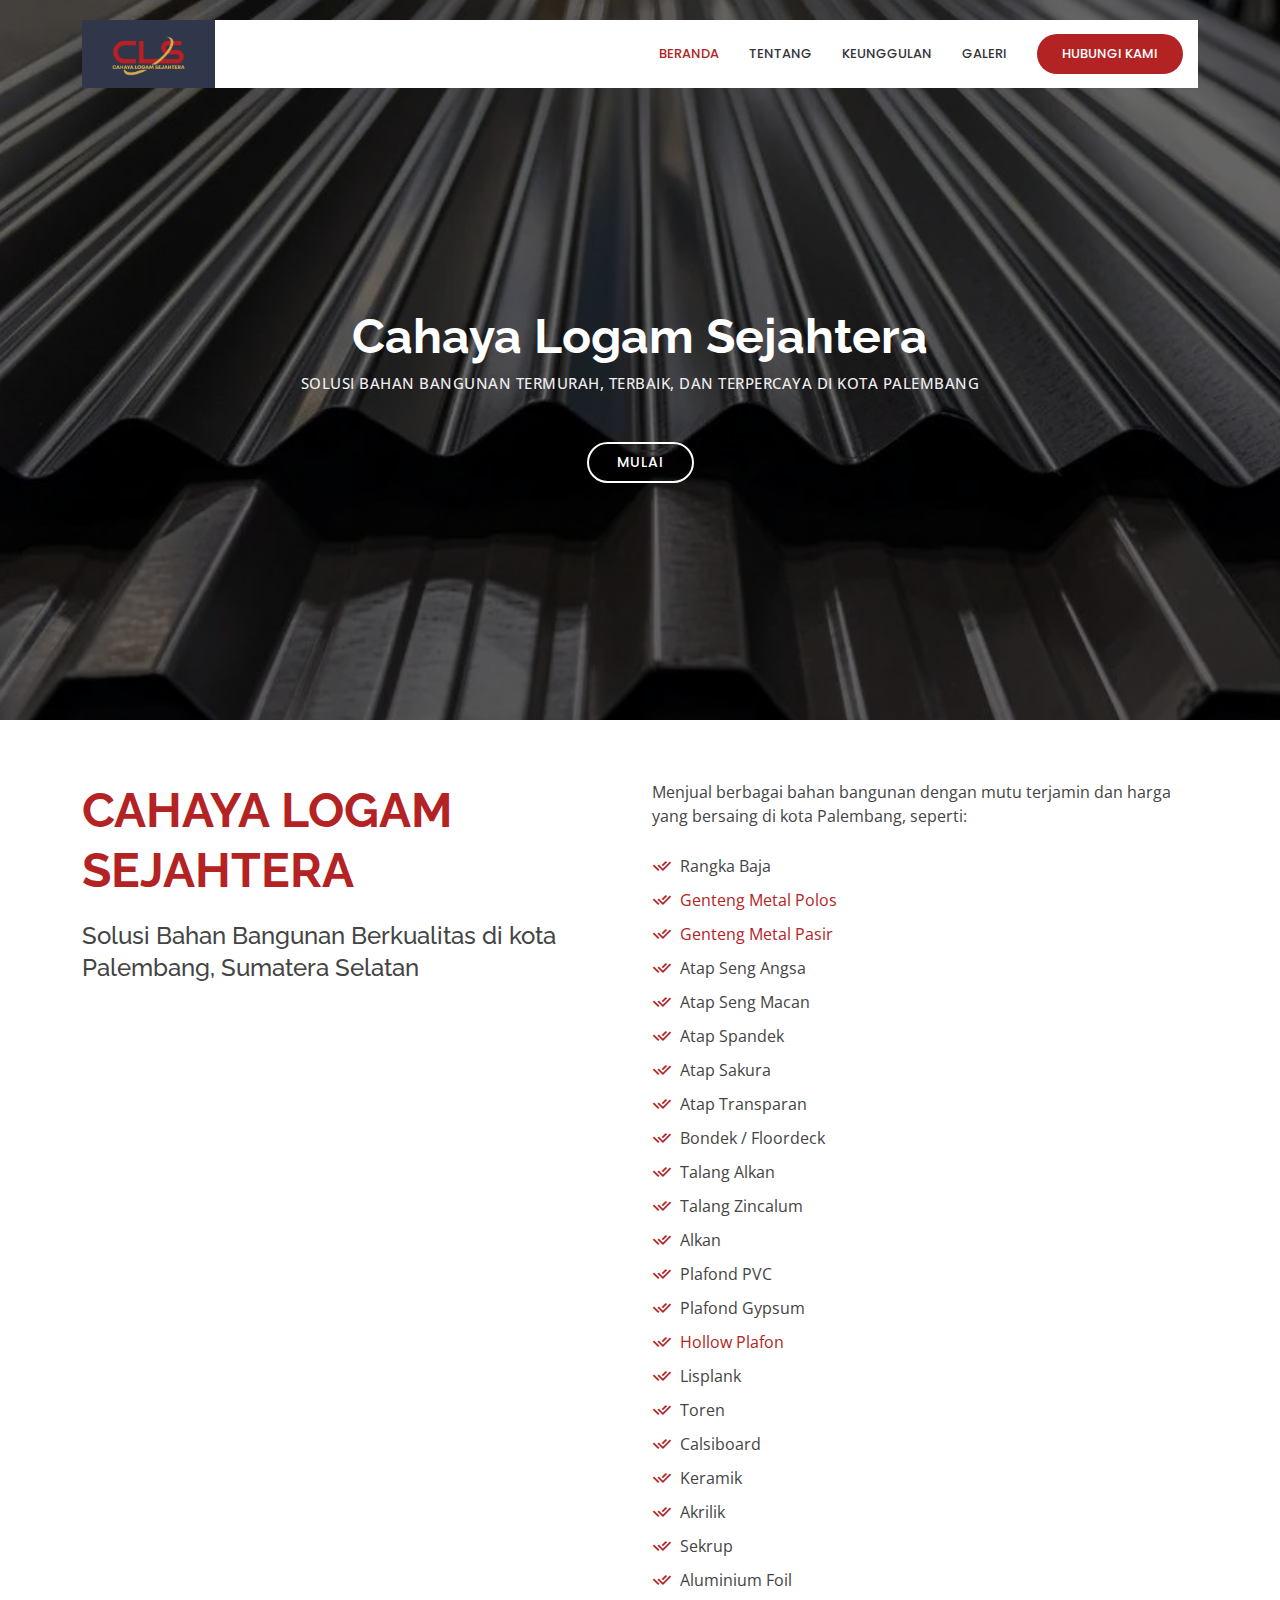
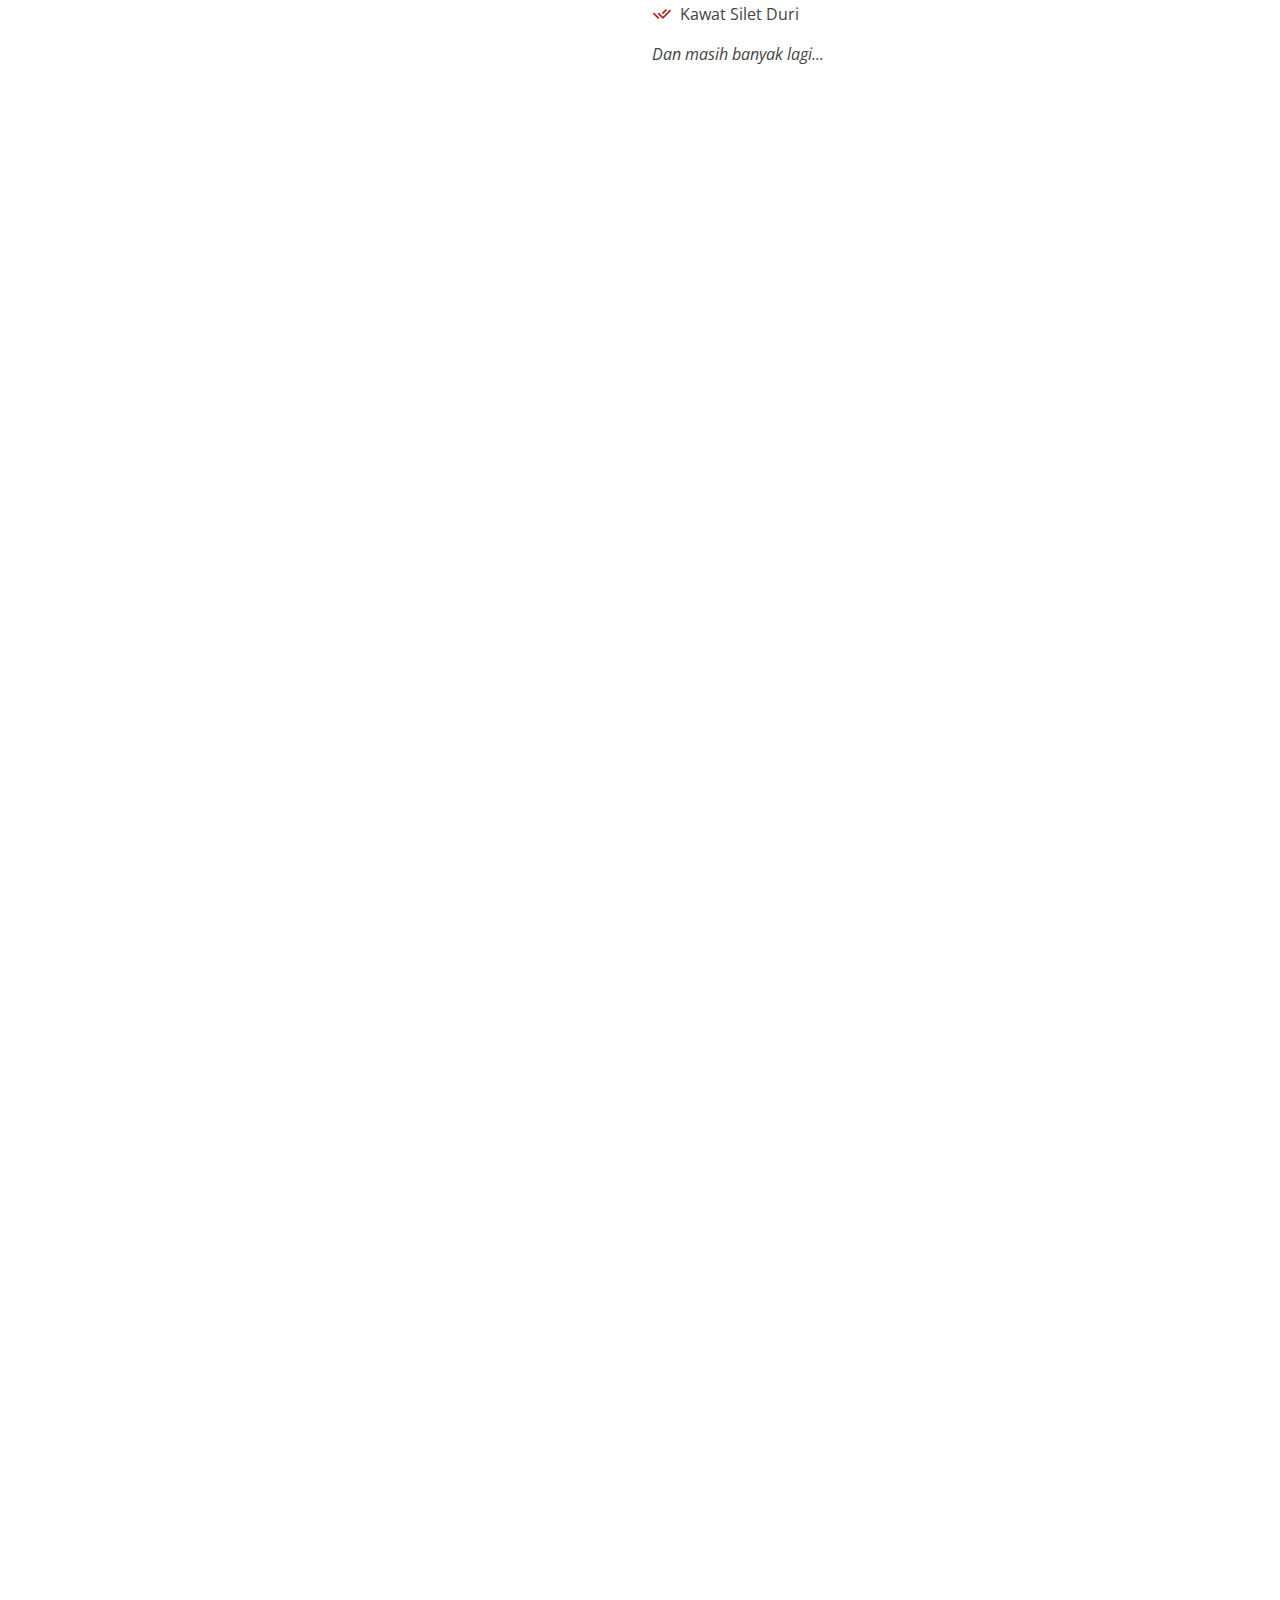
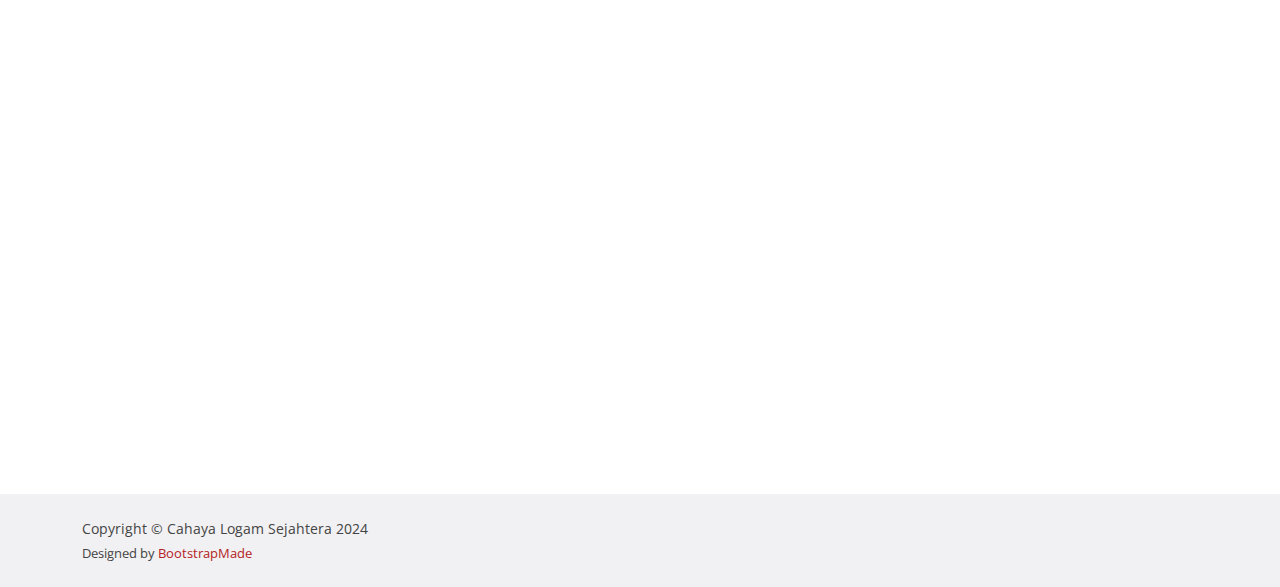
<file: index.html>
<!DOCTYPE html>
<html lang="en">

<head>
  <meta charset="utf-8">
  <meta content="width=device-width, initial-scale=1.0" name="viewport">

  <title>Cahaya Logam Sejahtera - Palembang</title>
  <meta content="Menjual perlengkapan rangka atap seperti atap metal, baja ringan, gypsum, besi, dll dengan kualitas terjamin dan harga yang bersaing" name="description">
  <meta content="rangka atap, atap metal, gypsum, baja ringan" name="keywords">

  <!-- Favicons -->
  <link href="assets/img/favicon.png" rel="icon">
  <link href="assets/img/apple-touch-icon.png" rel="apple-touch-icon">

  <!-- Google Fonts -->
  <link href="https://fonts.googleapis.com/css?family=Open+Sans:300,300i,400,400i,600,600i,700,700i|Raleway:300,300i,400,400i,500,500i,600,600i,700,700i|Poppins:300,300i,400,400i,500,500i,600,600i,700,700i" rel="stylesheet">

  <!-- Vendor CSS Files -->
  <link href="assets/vendor/aos/aos.css" rel="stylesheet">
  <link href="assets/vendor/bootstrap/css/bootstrap.min.css" rel="stylesheet">
  <link href="assets/vendor/bootstrap-icons/bootstrap-icons.css" rel="stylesheet">
  <link href="assets/vendor/boxicons/css/boxicons.min.css" rel="stylesheet">
  <link href="assets/vendor/glightbox/css/glightbox.min.css" rel="stylesheet">
  <link href="assets/vendor/remixicon/remixicon.css" rel="stylesheet">
  <link href="assets/vendor/swiper/swiper-bundle.min.css" rel="stylesheet">

  <!-- Google tag (gtag.js) -->
  <script async src="https://www.googletagmanager.com/gtag/js?id=G-4BJJHS1ST7"></script>
  <script>
    window.dataLayer = window.dataLayer || [];
    function gtag(){dataLayer.push(arguments);}
    gtag('js', new Date());

    gtag('config', 'G-4BJJHS1ST7');
  </script>

  <!-- Template Main CSS File -->
  <link href="assets/css/style.css" rel="stylesheet">
  
  <script type="application/ld+json">
  {
  "@context": "https://schema.org",
  "@type": "Organization",
  "name": "Cahaya Logam Sejahtera",
  "url": "https://cahayalogamsejahtera.biz.id/",
  "logo": "https://www.cahayalogamsejahtera.biz.id/assets/img/logo.png",
  "contactPoint": {
    "@type": "ContactPoint",
    "telephone": "+6281272402036",
    "contactType": "sales",
    "areaServed" : "ID",
    "availableLanguage": "Indonesian"
  },
  "sameAs": [
    "https://www.facebook.com/p/Cahaya-Logam-Sejahtera-100075839304643",
    "cahayalogamsejahtera.vercel.app"
  ]
  }
  </script>

  <!-- =======================================================
  * Template Name: Bethany
  * Updated: Jan 29 2024 with Bootstrap v5.3.2
  * Template URL: https://bootstrapmade.com/bethany-free-onepage-bootstrap-theme/
  * Author: BootstrapMade.com
  * License: https://bootstrapmade.com/license/
  ======================================================== -->
</head>

<body>

  <!-- ======= Header ======= -->
  <header id="header" class="fixed-top d-flex align-items-center">
    <div class="container">
      <div class="header-container d-flex align-items-center justify-content-between">
        <div class="logo">
          <!-- <h1 class="text-light"><a href="index.html"><span>CLS</span></a></h1> -->
          <!-- Uncomment below if you prefer to use an image logo -->
          <a href="index.html"><img src="assets/img/logo.png" alt="" class="img-fluid"></a>
        </div>

        <nav id="navbar" class="navbar">
          <ul>
            <li><a class="nav-link scrollto active" href="#hero">Beranda</a></li>
            <li><a class="nav-link scrollto" href="#about">Tentang</a></li>
			<li><a class="nav-link scrollto" href="#why-us">Keunggulan</a></li>
            <li><a class="nav-link scrollto " href="#portfolio">Galeri</a></li>
            <li><a class="getstarted scrollto" href="#contact">Hubungi Kami</a></li>
          </ul>
          <i class="bi bi-list mobile-nav-toggle"></i>
        </nav><!-- .navbar -->

      </div><!-- End Header Container -->
    </div>
  </header><!-- End Header -->

  <!-- ======= Hero Section ======= -->
  <section id="hero" class="d-flex align-items-center">
    <div class="container text-center position-relative" data-aos="fade-in" data-aos-delay="200">
      <h1>Cahaya Logam Sejahtera</h1>
      <h2>Solusi bahan bangunan termurah, terbaik, dan terpercaya di kota Palembang</h2>
      <a href="#about" class="btn-get-started scrollto">Mulai</a>
    </div>
  </section><!-- End Hero -->

  <main id="main">


    <!-- ======= About Section ======= -->
    <section id="about" class="about">
      <div class="container">

        <div class="row content">
          <div class="col-lg-6" data-aos="fade-right" data-aos-delay="100">
            <h2><font color="#b42324">CAHAYA LOGAM SEJAHTERA</font></h2>
            <h3>Solusi Bahan Bangunan Berkualitas di kota Palembang, Sumatera Selatan</h3>
          </div>
          <div class="col-lg-6 pt-4 pt-lg-0" data-aos="fade-left" data-aos-delay="200">
            <p>
              Menjual berbagai bahan bangunan dengan mutu terjamin dan harga yang bersaing di kota Palembang, seperti:
            </p>
            <ul>
              <li><i class="ri-check-double-line"></i> Rangka Baja</li>
              <li><i class="ri-check-double-line"></i> <a href="genteng-metal-polos.html">Genteng Metal Polos</a></li>
			  <li><i class="ri-check-double-line"></i> <a href="genteng-metal-pasir.html">Genteng Metal Pasir</a></li>
			  <li><i class="ri-check-double-line"></i> Atap Seng Angsa</li>
			  <li><i class="ri-check-double-line"></i> Atap Seng Macan</li>
              <li><i class="ri-check-double-line"></i> Atap Spandek</li>
			  <li><i class="ri-check-double-line"></i> Atap Sakura</li>
			  <li><i class="ri-check-double-line"></i> Atap Transparan</li>
			  <li><i class="ri-check-double-line"></i> Bondek / Floordeck</li>
			  <li><i class="ri-check-double-line"></i> Talang Alkan</li>
			  <li><i class="ri-check-double-line"></i> Talang Zincalum</li>
			  <li><i class="ri-check-double-line"></i> Alkan</li>
			  <li><i class="ri-check-double-line"></i> Plafond PVC</li>
			  <li><i class="ri-check-double-line"></i> Plafond Gypsum</li>
			  <li><i class="ri-check-double-line"></i> <a href="hollow-plafon.html">Hollow Plafon</a></li>
			  <li><i class="ri-check-double-line"></i> Lisplank</li>
			  <li><i class="ri-check-double-line"></i> Toren</li>
			  <li><i class="ri-check-double-line"></i> Calsiboard</li>
			  <li><i class="ri-check-double-line"></i> Keramik</li>
			  <li><i class="ri-check-double-line"></i> Akrilik</li>
			  <li><i class="ri-check-double-line"></i> Sekrup</li>
			  <li><i class="ri-check-double-line"></i> Aluminium Foil</li>
			  <li><i class="ri-check-double-line"></i> Kawat Silet Duri</li>
            </ul>
            <p class="fst-italic">
              Dan masih banyak lagi...
            </p>
          </div>
        </div>

      </div>
    </section><!-- End About Section -->


    <!-- ======= Why Us Section ======= -->
    <section id="why-us" class="why-us">
      <div class="container">

        <div class="row">
          <div class="col-lg-4 d-flex align-items-stretch" data-aos="fade-right">
            <div class="content">
              <h3>Mengapa harus membeli bahan bangunan di Cahaya Logam Sejahtera?</h3>
              <p>
                
              </p>
            </div>
          </div>
          <div class="col-lg-8 d-flex align-items-stretch">
            <div class="icon-boxes d-flex flex-column justify-content-center">
              <div class="row">
                <div class="col-xl-4 d-flex align-items-stretch" data-aos="zoom-in" data-aos-delay="100">
                  <div class="icon-box mt-4 mt-xl-0">
                    <i class="bx bx-shield-quarter"></i>
                    <h4>Mutu terjamin</h4>
                    <p>Barang yang Anda beli sudah pasti sesuai dengan spek yang ditawarkan</p>
                  </div>
                </div>
                <div class="col-xl-4 d-flex align-items-stretch" data-aos="zoom-in" data-aos-delay="200">
                  <div class="icon-box mt-4 mt-xl-0">
                    <i class="bx bx-dollar"></i>
                    <h4>Harga bersaing</h4>
                    <p>Dapatkan harga yang bersaing jika membeli dalam jumlah besar atau rutin</p>
                  </div>
                </div>
                <div class="col-xl-4 d-flex align-items-stretch" data-aos="zoom-in" data-aos-delay="300">
                  <div class="icon-box mt-4 mt-xl-0">
                    <i class="bx bx-trending-down"></i>
                    <h4>Nego sampai pas</h4>
                    <p>Silakan nego yang sopan sampai ketemu harga dan quantity yang pas</p>
                  </div>
                </div>
              </div>
            </div><!-- End .content-->
          </div>
        </div>

      </div>
    </section><!-- End Why Us Section -->


    <!-- ======= Portfolio Section ======= -->
    <section id="portfolio" class="portfolio">
      <div class="container">

        <div class="section-title" data-aos="fade-left">
          <h2>Galeri</h2>
          <p>Berikut adalah galeri foto produk-produk yang kami tawarkan.</p>
        </div>

        <div class="row" data-aos="fade-up" data-aos-delay="100">
          <div class="col-lg-12 d-flex justify-content-center">
          </div>
        </div>

        <div class="row portfolio-container" data-aos="fade-up" data-aos-delay="200">

          <div class="col-lg-4 col-md-6 portfolio-item filter-app">
            <div class="portfolio-wrap">
              <img src="assets/img/portfolio/genteng pasir.jpg" class="img-fluid" alt="">
              <div class="portfolio-info">
                <h4>Genteng Pasir</h4>
              </div>
            </div>
          </div>

          <div class="col-lg-4 col-md-6 portfolio-item filter-app">
            <div class="portfolio-wrap">
              <img src="assets/img/portfolio/taso.jpg" class="img-fluid" alt="">
              <div class="portfolio-info">
                <h4>Kanal C Taso</h4>
              </div>
            </div>
          </div>

          <div class="col-lg-4 col-md-6 portfolio-item filter-app">
            <div class="portfolio-wrap">
              <img src="assets/img/portfolio/hollow plafon.jpg" class="img-fluid" alt="">
              <div class="portfolio-info">
                <h4>Hollow Plafon</h4>
              </div>
            </div>
          </div>
		  
		  <div class="col-lg-4 col-md-6 portfolio-item filter-app">
            <div class="portfolio-wrap">
              <img src="assets/img/portfolio/gypsum yoshino.jpg" class="img-fluid" alt="">
              <div class="portfolio-info">
                <h4>Gypsum Yoshino</h4>
              </div>
            </div>
          </div>
		  
          <div class="col-lg-4 col-md-6 portfolio-item filter-app">
            <div class="portfolio-wrap">
              <img src="assets/img/portfolio/seng macan.jpg" class="img-fluid" alt="">
              <div class="portfolio-info">
                <h4>Seng Macan</h4>
              </div>
            </div>
          </div>
		  
		  <div class="col-lg-4 col-md-6 portfolio-item filter-app">
            <div class="portfolio-wrap">
              <img src="assets/img/portfolio/atap spandek.jpg" class="img-fluid" alt="">
              <div class="portfolio-info">
                <h4>Atap Spandek</h4>
              </div>
            </div>
          </div>
		  
		  <div class="col-lg-4 col-md-6 portfolio-item filter-app">
            <div class="portfolio-wrap">
              <img src="assets/img/portfolio/alumunium foil bubble.jpg" class="img-fluid" alt="">
              <div class="portfolio-info">
                <h4>Alumunium Foil Bubble</h4>
              </div>
            </div>
          </div>
		  
          <div class="col-lg-4 col-md-6 portfolio-item filter-app">
            <div class="portfolio-wrap">
              <img src="assets/img/portfolio/besi siku.jpg" class="img-fluid" alt="">
              <div class="portfolio-info">
                <h4>Besi Siku</h4>
              </div>
            </div>
          </div>
		  
		  <div class="col-lg-4 col-md-6 portfolio-item filter-app">
            <div class="portfolio-wrap">
              <img src="assets/img/portfolio/akrilik.jpg" class="img-fluid" alt="">
              <div class="portfolio-info">
                <h4>Akrilik</h4>
              </div>
            </div>
          </div>

        </div>

      </div>
    </section><!-- End Portfolio Section -->


    <!-- ======= Contact Section ======= -->
    <section id="contact" class="contact">
      <div class="container">
        <div class="row">
          <div class="col-lg-4" data-aos="fade-right">
            <div class="section-title">
              <h2>Kontak</h2>
              <p>Silakan hubungi kami untuk info lebih lanjut.</p>
            </div>
          </div>

          <div class="col-lg-8" data-aos="fade-up" data-aos-delay="100">
            <div class="info mt-4">
              <i class="bi bi-geo-alt"></i>
              <h4>Location:</h4>
              <p><a href="https://maps.app.goo.gl/R3NsQ78nMvkckHWA7">Jalan Sukarela Nomor 1071-C, Kecamatan Sukarami, Palembang</a></p>
            </div>
            <div class="row">
              <div class="col-lg-6 mt-4">
                <div class="info">
                  <i class="bi bi-facebook"></i>
                  <h4>Facebook:</h4>
                  <p><a href="https://www.facebook.com/profile.php?id=100075839304643">Cahaya Logam Sejahtera</a></p>
                </div>
              </div>
              <div class="col-lg-6">
                <div class="info w-100 mt-4">
                  <i class="bi bi-whatsapp"></i>
                  <h4>HP / WA:</h4>
                  <p><a href="http://wa.me/6281272402036">081272402036 (Chris)</a></p>
                </div>
              </div>
            </div>
          </div>
        </div>

      </div>
    </section><!-- End Contact Section -->

  </main><!-- End #main -->

  <!-- ======= Footer ======= -->
  <footer id="footer">

    <div class="container d-md-flex py-4">

      <div class="me-md-auto text-center text-md-start">
        <div class="copyright">
          Copyright &copy; Cahaya Logam Sejahtera 2024
        </div>
        <div class="credits">
          <!-- All the links in the footer should remain intact. -->
          <!-- You can delete the links only if you purchased the pro version. -->
          <!-- Licensing information: https://bootstrapmade.com/license/ -->
          <!-- Purchase the pro version with working PHP/AJAX contact form: https://bootstrapmade.com/bethany-free-onepage-bootstrap-theme/ -->
          Designed by <a href="https://bootstrapmade.com/">BootstrapMade</a>
        </div>
      </div>
    </div>
  </footer><!-- End Footer -->

  <a href="#" class="back-to-top d-flex align-items-center justify-content-center"><i class="bi bi-arrow-up-short"></i></a>

  <!-- Vendor JS Files -->
  <script src="assets/vendor/purecounter/purecounter_vanilla.js"></script>
  <script src="assets/vendor/aos/aos.js"></script>
  <script src="assets/vendor/bootstrap/js/bootstrap.bundle.min.js"></script>
  <script src="assets/vendor/glightbox/js/glightbox.min.js"></script>
  <script src="assets/vendor/isotope-layout/isotope.pkgd.min.js"></script>
  <script src="assets/vendor/swiper/swiper-bundle.min.js"></script>
  <script src="assets/vendor/php-email-form/validate.js"></script>

  <!-- Template Main JS File -->
  <script src="assets/js/main.js"></script>

</body>

</html>
</file>
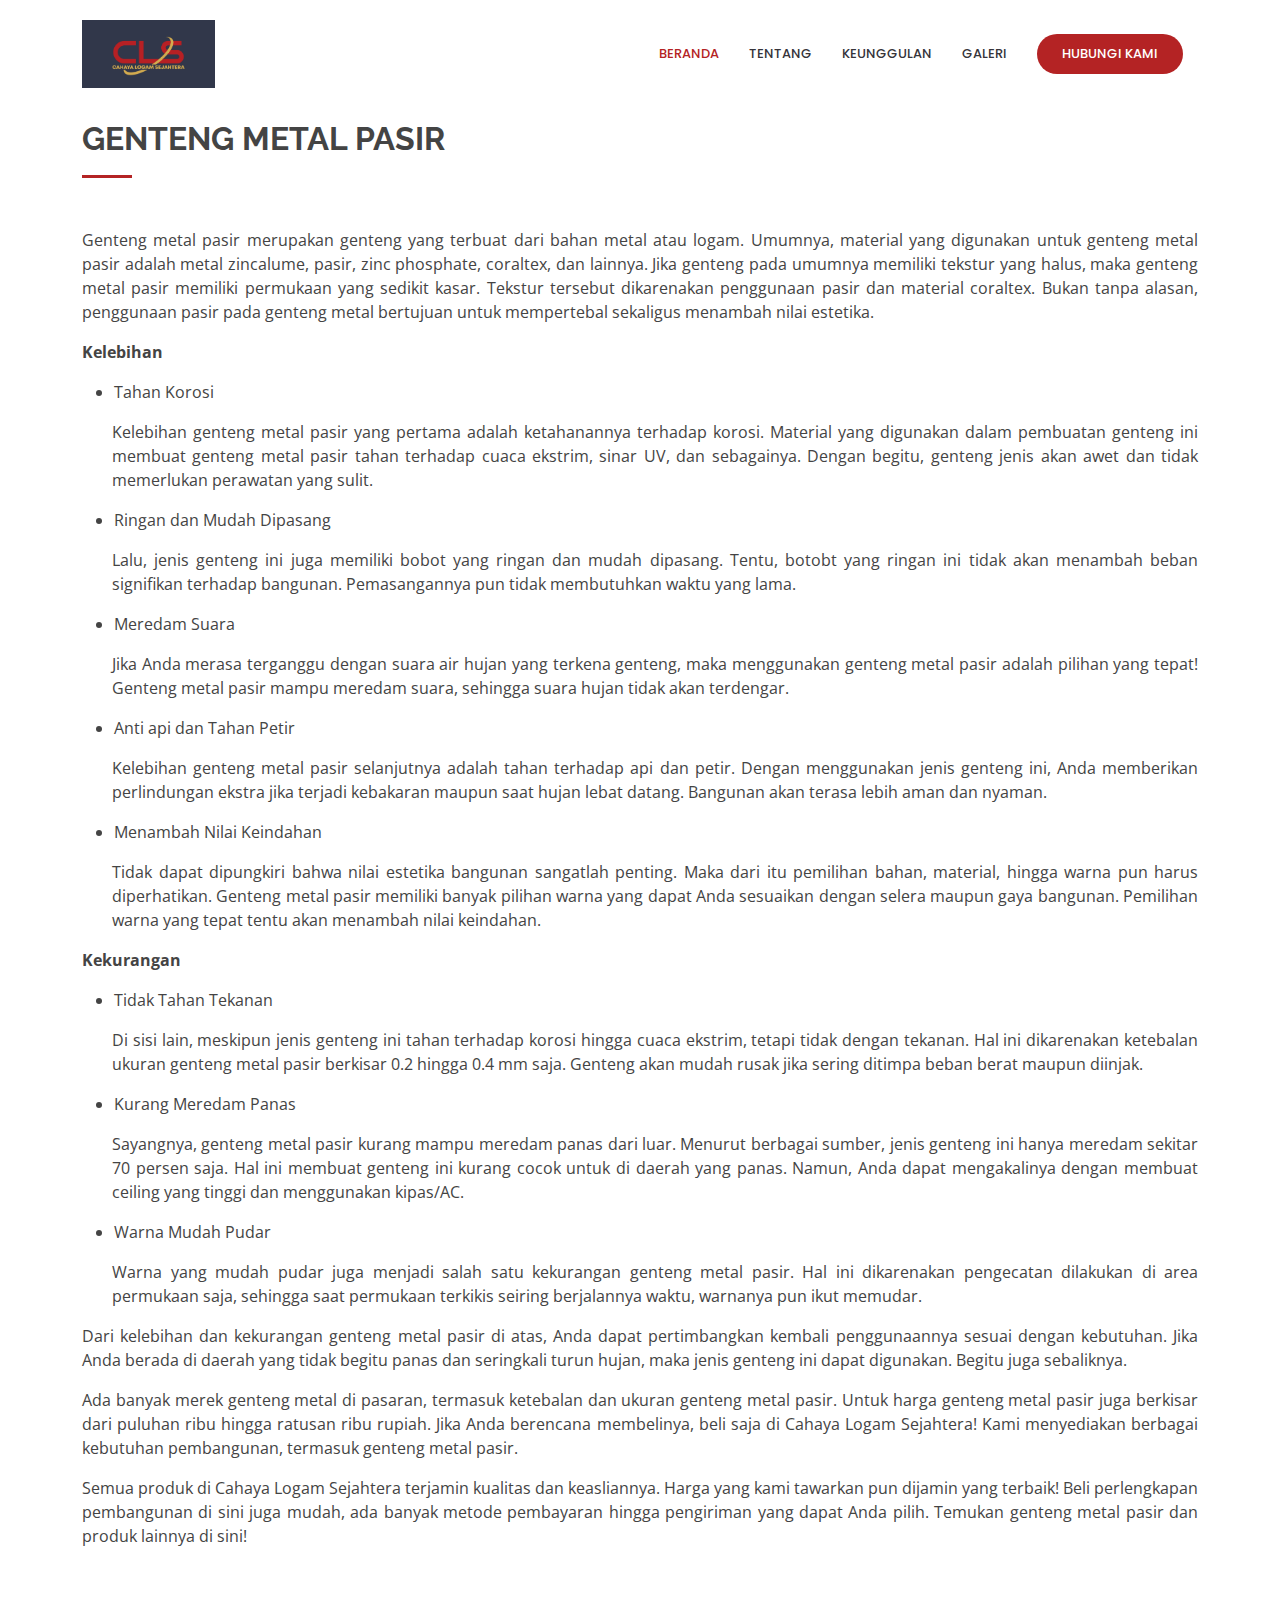
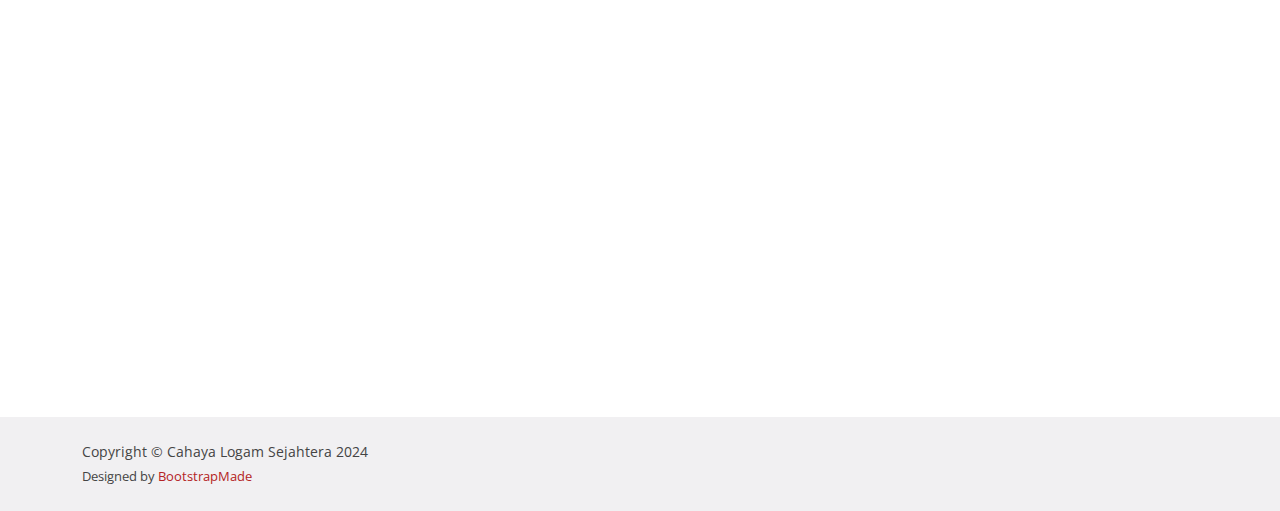
<file: genteng-metal-pasir.html>
<!DOCTYPE html>
<html lang="en">

<head>
  <meta charset="utf-8">
  <meta content="width=device-width, initial-scale=1.0" name="viewport">

  <title>Genteng metal pasir</title>
  <meta content="Berlokasi di Palembang. Menyediakan genteng metal pasir dengan kualitas terjamin dan harga yang bersaing" name="description">
  <meta content="atap metal pasir, genteng metal pasir" name="keywords">

  <!-- Favicons -->
  <link href="assets/img/favicon.png" rel="icon">
  <link href="assets/img/apple-touch-icon.png" rel="apple-touch-icon">

  <!-- Google Fonts -->
  <link href="https://fonts.googleapis.com/css?family=Open+Sans:300,300i,400,400i,600,600i,700,700i|Raleway:300,300i,400,400i,500,500i,600,600i,700,700i|Poppins:300,300i,400,400i,500,500i,600,600i,700,700i" rel="stylesheet">

  <!-- Vendor CSS Files -->
  <link href="assets/vendor/aos/aos.css" rel="stylesheet">
  <link href="assets/vendor/bootstrap/css/bootstrap.min.css" rel="stylesheet">
  <link href="assets/vendor/bootstrap-icons/bootstrap-icons.css" rel="stylesheet">
  <link href="assets/vendor/boxicons/css/boxicons.min.css" rel="stylesheet">
  <link href="assets/vendor/glightbox/css/glightbox.min.css" rel="stylesheet">
  <link href="assets/vendor/remixicon/remixicon.css" rel="stylesheet">
  <link href="assets/vendor/swiper/swiper-bundle.min.css" rel="stylesheet">

  <!-- Google tag (gtag.js) -->
  <script async src="https://www.googletagmanager.com/gtag/js?id=G-4BJJHS1ST7"></script>
  <script>
    window.dataLayer = window.dataLayer || [];
    function gtag(){dataLayer.push(arguments);}
    gtag('js', new Date());

    gtag('config', 'G-4BJJHS1ST7');
  </script>

  <!-- Template Main CSS File -->
  <link href="assets/css/style.css" rel="stylesheet">

  <!-- =======================================================
  * Template Name: Bethany
  * Updated: Jan 29 2024 with Bootstrap v5.3.2
  * Template URL: https://bootstrapmade.com/bethany-free-onepage-bootstrap-theme/
  * Author: BootstrapMade.com
  * License: https://bootstrapmade.com/license/
  ======================================================== -->
</head>

<body>

  <!-- ======= Header ======= -->
  <header id="header" class="fixed-top d-flex align-items-center">
    <div class="container">
      <div class="header-container d-flex align-items-center justify-content-between">
        <div class="logo">
          <!-- <h1 class="text-light"><a href="index.html"><span>CLS</span></a></h1> -->
          <!-- Uncomment below if you prefer to use an image logo -->
          <a href="index.html"><img src="assets/img/logo.png" alt="" class="img-fluid"></a>
        </div>

        <nav id="navbar" class="navbar">
          <ul>
            <li><a class="nav-link scrollto active" href="index.html">Beranda</a></li>
            <li><a class="nav-link scrollto" href="index.html">Tentang</a></li>
			<li><a class="nav-link scrollto" href="index.html">Keunggulan</a></li>
            <li><a class="nav-link scrollto " href="index.html">Galeri</a></li>
            <li><a class="getstarted scrollto" href="index.html">Hubungi Kami</a></li>
          </ul>
          <i class="bi bi-list mobile-nav-toggle"></i>
        </nav><!-- .navbar -->

      </div><!-- End Header Container -->
    </div>
  </header><!-- End Header -->

  <main id="main">

    <!-- ======= Portfolio Section ======= -->
    <section id="portfolio" class="portfolio" style="margin-top: 60px;">
      <div class="container">

        <div class="section-title" data-aos="fade-left" data-aos-delay="200">
          <h2>Genteng Metal Pasir</h2>
        </div>

        <div class="row" data-aos="fade-up" data-aos-delay="100">
          <div class="col-lg-12 justify-content-center">

<p style="text-align: justify;">Genteng metal pasir merupakan genteng yang terbuat dari bahan metal atau logam. Umumnya, material yang digunakan untuk genteng metal pasir adalah metal zincalume, pasir, zinc phosphate, coraltex, dan lainnya. Jika genteng pada umumnya memiliki tekstur yang halus, maka genteng metal pasir memiliki permukaan yang sedikit kasar. Tekstur tersebut dikarenakan penggunaan pasir dan material coraltex. Bukan tanpa alasan, penggunaan pasir pada genteng metal bertujuan untuk mempertebal sekaligus menambah nilai estetika.</p>
<p style="text-align: justify;"><strong>Kelebihan</strong></p>
<ul>
<li>Tahan Korosi</li>
</ul>
<p style="padding-left: 30px;text-align: justify">Kelebihan genteng metal pasir yang pertama adalah ketahanannya terhadap korosi. Material yang digunakan dalam pembuatan genteng ini membuat genteng metal pasir tahan terhadap cuaca ekstrim, sinar UV, dan sebagainya. Dengan begitu, genteng jenis akan awet dan tidak memerlukan perawatan yang sulit.</p>
<ul>
<li>Ringan dan Mudah Dipasang</li>
</ul>
<p style="padding-left: 30px;text-align: justify">Lalu, jenis genteng ini juga memiliki bobot yang ringan dan mudah dipasang. Tentu, botobt yang ringan ini tidak akan menambah beban signifikan terhadap bangunan. Pemasangannya pun tidak membutuhkan waktu yang lama.</p>
<ul>
<li>Meredam Suara</li>
</ul>
<p style="padding-left: 30px;text-align: justify">Jika Anda merasa terganggu dengan suara air hujan yang terkena genteng, maka menggunakan genteng metal pasir adalah pilihan yang tepat! Genteng metal pasir mampu meredam suara, sehingga suara hujan tidak akan terdengar.</p>
<ul>
<li>Anti api dan Tahan Petir</li>
</ul>
<p style="padding-left: 30px;text-align: justify">Kelebihan genteng metal pasir selanjutnya adalah tahan terhadap api dan petir. Dengan menggunakan jenis genteng ini, Anda memberikan perlindungan ekstra jika terjadi kebakaran maupun saat hujan lebat datang. Bangunan akan terasa lebih aman dan nyaman.</p>
<ul>
<li>Menambah Nilai Keindahan</li>
</ul>
<p style="padding-left: 30px;text-align: justify">Tidak dapat dipungkiri bahwa nilai estetika bangunan sangatlah penting. Maka dari itu pemilihan bahan, material, hingga warna pun harus diperhatikan. Genteng metal pasir memiliki banyak pilihan warna yang dapat Anda sesuaikan dengan selera maupun gaya bangunan. Pemilihan warna yang tepat tentu akan menambah nilai keindahan.</p>
<p style="text-align: justify;"><strong>Kekurangan</strong></p>
<ul>
<li>Tidak Tahan Tekanan</li>
</ul>
<p style="padding-left: 30px;text-align: justify">Di sisi lain, meskipun jenis genteng ini tahan terhadap korosi hingga cuaca ekstrim, tetapi tidak dengan tekanan. Hal ini dikarenakan ketebalan ukuran genteng metal pasir berkisar 0.2 hingga 0.4 mm saja. Genteng akan mudah rusak jika sering ditimpa beban berat maupun diinjak.</p>
<ul>
<li>Kurang Meredam Panas</li>
</ul>
<p style="padding-left: 30px;text-align: justify">Sayangnya, genteng metal pasir kurang mampu meredam panas dari luar. Menurut berbagai sumber, jenis genteng ini hanya meredam sekitar 70 persen saja. Hal ini membuat genteng ini kurang cocok untuk di daerah yang panas. Namun, Anda dapat mengakalinya dengan membuat ceiling yang tinggi dan menggunakan kipas/AC.</p>
<ul>
<li>Warna Mudah Pudar</li>
</ul>
<p style="padding-left: 30px;text-align: justify">Warna yang mudah pudar juga menjadi salah satu kekurangan genteng metal pasir. Hal ini dikarenakan pengecatan dilakukan di area permukaan saja, sehingga saat permukaan terkikis seiring berjalannya waktu, warnanya pun ikut memudar.</p>
<p style="text-align: justify;">Dari kelebihan dan kekurangan genteng metal pasir di atas, Anda dapat pertimbangkan kembali penggunaannya sesuai dengan kebutuhan. Jika Anda berada di daerah yang tidak begitu panas dan seringkali turun hujan, maka jenis genteng ini dapat digunakan. Begitu juga sebaliknya.</p>
<p style="text-align: justify;">Ada banyak merek genteng metal di pasaran, termasuk ketebalan dan ukuran genteng metal pasir. Untuk harga genteng metal pasir juga berkisar dari puluhan ribu hingga ratusan ribu rupiah. Jika Anda berencana membelinya, beli saja di Cahaya Logam Sejahtera! Kami menyediakan berbagai kebutuhan pembangunan, termasuk genteng metal pasir.</p>
<p style="text-align: justify;">Semua produk di Cahaya Logam Sejahtera terjamin kualitas dan keasliannya. Harga yang kami tawarkan pun dijamin yang terbaik! Beli perlengkapan pembangunan di sini juga mudah, ada banyak metode pembayaran hingga pengiriman yang dapat Anda pilih. Temukan genteng metal pasir dan produk lainnya di sini!</p>

          </div>
        </div>
      </div>
    </section><!-- End Portfolio Section -->


    <!-- ======= Contact Section ======= -->
    <section id="contact" class="contact">
      <div class="container">
        <div class="row">
          <div class="col-lg-4" data-aos="fade-right">
            <div class="section-title">
              <h2>Kontak</h2>
              <p>Silakan hubungi kami untuk info lebih lanjut.</p>
            </div>
          </div>

          <div class="col-lg-8" data-aos="fade-up" data-aos-delay="100">
            <div class="info mt-4">
              <i class="bi bi-geo-alt"></i>
              <h4>Location:</h4>
              <p><a href="https://maps.app.goo.gl/R3NsQ78nMvkckHWA7">Jalan Sukarela Nomor 1071-C Palembang</a></p>
            </div>
            <div class="row">
              <div class="col-lg-6 mt-4">
                <div class="info">
                  <i class="bi bi-facebook"></i>
                  <h4>Facebook:</h4>
                  <p><a href="https://www.facebook.com/profile.php?id=100075839304643">Cahaya Logam Sejahtera</a></p>
                </div>
              </div>
              <div class="col-lg-6">
                <div class="info w-100 mt-4">
                  <i class="bi bi-phone"></i>
                  <h4>HP / WA:</h4>
                  <p><a href="http://wa.me/6281272402036">081272402036 (Chris)</a></p>
                </div>
              </div>
            </div>
          </div>
        </div>

      </div>
    </section><!-- End Contact Section -->

  </main><!-- End #main -->

  <!-- ======= Footer ======= -->
  <footer id="footer">

    <div class="container d-md-flex py-4">

      <div class="me-md-auto text-center text-md-start">
        <div class="copyright">
          Copyright &copy; Cahaya Logam Sejahtera 2024
        </div>
        <div class="credits">
          <!-- All the links in the footer should remain intact. -->
          <!-- You can delete the links only if you purchased the pro version. -->
          <!-- Licensing information: https://bootstrapmade.com/license/ -->
          <!-- Purchase the pro version with working PHP/AJAX contact form: https://bootstrapmade.com/bethany-free-onepage-bootstrap-theme/ -->
          Designed by <a href="https://bootstrapmade.com/">BootstrapMade</a>
        </div>
      </div>
    </div>
  </footer><!-- End Footer -->

  <a href="#" class="back-to-top d-flex align-items-center justify-content-center"><i class="bi bi-arrow-up-short"></i></a>

  <!-- Vendor JS Files -->
  <script src="assets/vendor/purecounter/purecounter_vanilla.js"></script>
  <script src="assets/vendor/aos/aos.js"></script>
  <script src="assets/vendor/bootstrap/js/bootstrap.bundle.min.js"></script>
  <script src="assets/vendor/glightbox/js/glightbox.min.js"></script>
  <script src="assets/vendor/isotope-layout/isotope.pkgd.min.js"></script>
  <script src="assets/vendor/swiper/swiper-bundle.min.js"></script>
  <script src="assets/vendor/php-email-form/validate.js"></script>

  <!-- Template Main JS File -->
  <script src="assets/js/main.js"></script>

</body>

</html>
</file>
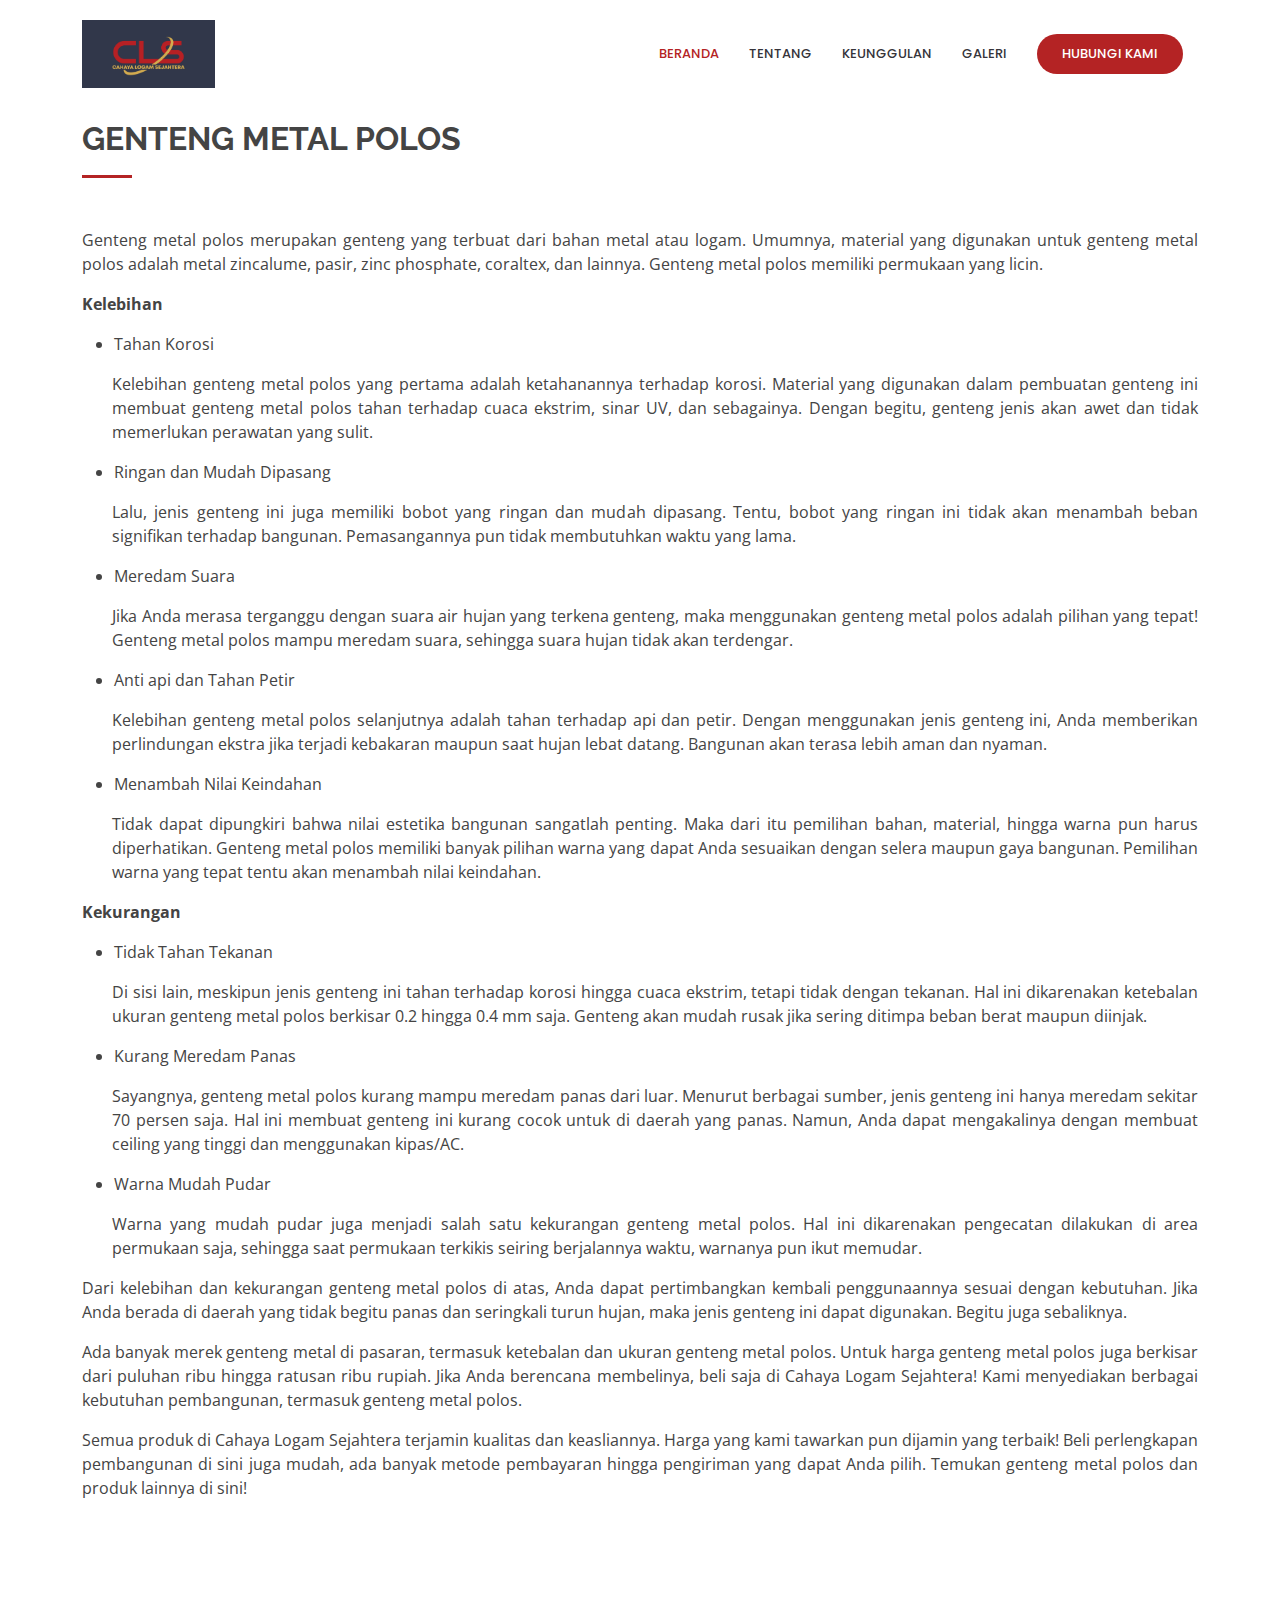
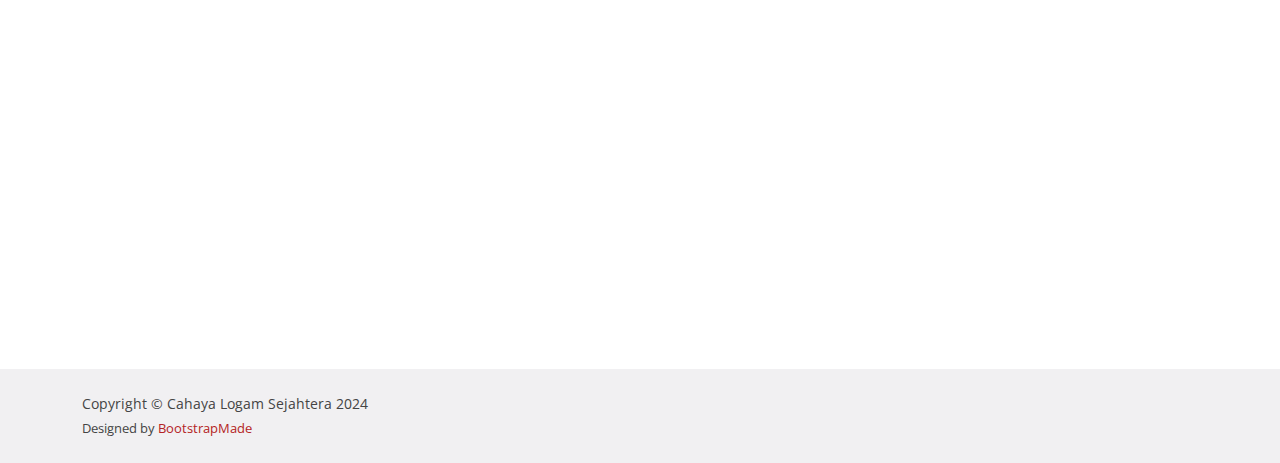
<file: genteng-metal-polos.html>
<!DOCTYPE html>
<html lang="en">

<head>
  <meta charset="utf-8">
  <meta content="width=device-width, initial-scale=1.0" name="viewport">

  <title>Genteng metal polos</title>
  <meta content="Berlokasi di Palembang. Menyediakan genteng metal polos dengan kualitas terjamin dan harga yang bersaing" name="description">
  <meta content="atap metal polos, genteng metal polos" name="keywords">

  <!-- Favicons -->
  <link href="assets/img/favicon.png" rel="icon">
  <link href="assets/img/apple-touch-icon.png" rel="apple-touch-icon">

  <!-- Google Fonts -->
  <link href="https://fonts.googleapis.com/css?family=Open+Sans:300,300i,400,400i,600,600i,700,700i|Raleway:300,300i,400,400i,500,500i,600,600i,700,700i|Poppins:300,300i,400,400i,500,500i,600,600i,700,700i" rel="stylesheet">

  <!-- Vendor CSS Files -->
  <link href="assets/vendor/aos/aos.css" rel="stylesheet">
  <link href="assets/vendor/bootstrap/css/bootstrap.min.css" rel="stylesheet">
  <link href="assets/vendor/bootstrap-icons/bootstrap-icons.css" rel="stylesheet">
  <link href="assets/vendor/boxicons/css/boxicons.min.css" rel="stylesheet">
  <link href="assets/vendor/glightbox/css/glightbox.min.css" rel="stylesheet">
  <link href="assets/vendor/remixicon/remixicon.css" rel="stylesheet">
  <link href="assets/vendor/swiper/swiper-bundle.min.css" rel="stylesheet">

  <!-- Google tag (gtag.js) -->
  <script async src="https://www.googletagmanager.com/gtag/js?id=G-4BJJHS1ST7"></script>
  <script>
    window.dataLayer = window.dataLayer || [];
    function gtag(){dataLayer.push(arguments);}
    gtag('js', new Date());

    gtag('config', 'G-4BJJHS1ST7');
  </script>

  <!-- Template Main CSS File -->
  <link href="assets/css/style.css" rel="stylesheet">

  <!-- =======================================================
  * Template Name: Bethany
  * Updated: Jan 29 2024 with Bootstrap v5.3.2
  * Template URL: https://bootstrapmade.com/bethany-free-onepage-bootstrap-theme/
  * Author: BootstrapMade.com
  * License: https://bootstrapmade.com/license/
  ======================================================== -->
</head>

<body>

  <!-- ======= Header ======= -->
  <header id="header" class="fixed-top d-flex align-items-center">
    <div class="container">
      <div class="header-container d-flex align-items-center justify-content-between">
        <div class="logo">
          <!-- <h1 class="text-light"><a href="index.html"><span>CLS</span></a></h1> -->
          <!-- Uncomment below if you prefer to use an image logo -->
          <a href="index.html"><img src="assets/img/logo.png" alt="" class="img-fluid"></a>
        </div>

        <nav id="navbar" class="navbar">
          <ul>
            <li><a class="nav-link scrollto active" href="index.html">Beranda</a></li>
            <li><a class="nav-link scrollto" href="index.html">Tentang</a></li>
			<li><a class="nav-link scrollto" href="index.html">Keunggulan</a></li>
            <li><a class="nav-link scrollto " href="index.html">Galeri</a></li>
            <li><a class="getstarted scrollto" href="index.html">Hubungi Kami</a></li>
          </ul>
          <i class="bi bi-list mobile-nav-toggle"></i>
        </nav><!-- .navbar -->

      </div><!-- End Header Container -->
    </div>
  </header><!-- End Header -->

  <main id="main">

    <!-- ======= Portfolio Section ======= -->
    <section id="portfolio" class="portfolio" style="margin-top: 60px;">
      <div class="container">

        <div class="section-title" data-aos="fade-left" data-aos-delay="200">
          <h2>Genteng Metal Polos</h2>
        </div>

        <div class="row" data-aos="fade-up" data-aos-delay="100">
          <div class="col-lg-12 justify-content-center">

<p style="text-align: justify;">Genteng metal polos merupakan genteng yang terbuat dari bahan metal atau logam. Umumnya, material yang digunakan untuk genteng metal polos adalah metal zincalume, pasir, zinc phosphate, coraltex, dan lainnya. Genteng metal polos memiliki permukaan yang licin.</p>
<p style="text-align: justify;"><strong>Kelebihan</strong></p>
<ul>
<li>Tahan Korosi</li>
</ul>
<p style="padding-left: 30px;text-align: justify">Kelebihan genteng metal polos yang pertama adalah ketahanannya terhadap korosi. Material yang digunakan dalam pembuatan genteng ini membuat genteng metal polos tahan terhadap cuaca ekstrim, sinar UV, dan sebagainya. Dengan begitu, genteng jenis akan awet dan tidak memerlukan perawatan yang sulit.</p>
<ul>
<li>Ringan dan Mudah Dipasang</li>
</ul>
<p style="padding-left: 30px;text-align: justify">Lalu, jenis genteng ini juga memiliki bobot yang ringan dan mudah dipasang. Tentu, bobot yang ringan ini tidak akan menambah beban signifikan terhadap bangunan. Pemasangannya pun tidak membutuhkan waktu yang lama.</p>
<ul>
<li>Meredam Suara</li>
</ul>
<p style="padding-left: 30px;text-align: justify">Jika Anda merasa terganggu dengan suara air hujan yang terkena genteng, maka menggunakan genteng metal polos adalah pilihan yang tepat! Genteng metal polos mampu meredam suara, sehingga suara hujan tidak akan terdengar.</p>
<ul>
<li>Anti api dan Tahan Petir</li>
</ul>
<p style="padding-left: 30px;text-align: justify">Kelebihan genteng metal polos selanjutnya adalah tahan terhadap api dan petir. Dengan menggunakan jenis genteng ini, Anda memberikan perlindungan ekstra jika terjadi kebakaran maupun saat hujan lebat datang. Bangunan akan terasa lebih aman dan nyaman.</p>
<ul>
<li>Menambah Nilai Keindahan</li>
</ul>
<p style="padding-left: 30px;text-align: justify">Tidak dapat dipungkiri bahwa nilai estetika bangunan sangatlah penting. Maka dari itu pemilihan bahan, material, hingga warna pun harus diperhatikan. Genteng metal polos memiliki banyak pilihan warna yang dapat Anda sesuaikan dengan selera maupun gaya bangunan. Pemilihan warna yang tepat tentu akan menambah nilai keindahan.</p>
<p style="text-align: justify;"><strong>Kekurangan</strong></p>
<ul>
<li>Tidak Tahan Tekanan</li>
</ul>
<p style="padding-left: 30px;text-align: justify">Di sisi lain, meskipun jenis genteng ini tahan terhadap korosi hingga cuaca ekstrim, tetapi tidak dengan tekanan. Hal ini dikarenakan ketebalan ukuran genteng metal polos berkisar 0.2 hingga 0.4 mm saja. Genteng akan mudah rusak jika sering ditimpa beban berat maupun diinjak.</p>
<ul>
<li>Kurang Meredam Panas</li>
</ul>
<p style="padding-left: 30px;text-align: justify">Sayangnya, genteng metal polos kurang mampu meredam panas dari luar. Menurut berbagai sumber, jenis genteng ini hanya meredam sekitar 70 persen saja. Hal ini membuat genteng ini kurang cocok untuk di daerah yang panas. Namun, Anda dapat mengakalinya dengan membuat ceiling yang tinggi dan menggunakan kipas/AC.</p>
<ul>
<li>Warna Mudah Pudar</li>
</ul>
<p style="padding-left: 30px;text-align: justify">Warna yang mudah pudar juga menjadi salah satu kekurangan genteng metal polos. Hal ini dikarenakan pengecatan dilakukan di area permukaan saja, sehingga saat permukaan terkikis seiring berjalannya waktu, warnanya pun ikut memudar.</p>
<p style="text-align: justify;">Dari kelebihan dan kekurangan genteng metal polos di atas, Anda dapat pertimbangkan kembali penggunaannya sesuai dengan kebutuhan. Jika Anda berada di daerah yang tidak begitu panas dan seringkali turun hujan, maka jenis genteng ini dapat digunakan. Begitu juga sebaliknya.</p>
<p style="text-align: justify;">Ada banyak merek genteng metal di pasaran, termasuk ketebalan dan ukuran genteng metal polos. Untuk harga genteng metal polos juga berkisar dari puluhan ribu hingga ratusan ribu rupiah. Jika Anda berencana membelinya, beli saja di Cahaya Logam Sejahtera! Kami menyediakan berbagai kebutuhan pembangunan, termasuk genteng metal polos.</p>
<p style="text-align: justify;">Semua produk di Cahaya Logam Sejahtera terjamin kualitas dan keasliannya. Harga yang kami tawarkan pun dijamin yang terbaik! Beli perlengkapan pembangunan di sini juga mudah, ada banyak metode pembayaran hingga pengiriman yang dapat Anda pilih. Temukan genteng metal polos dan produk lainnya di sini!</p>

          </div>
        </div>
      </div>
    </section><!-- End Portfolio Section -->


    <!-- ======= Contact Section ======= -->
    <section id="contact" class="contact">
      <div class="container">
        <div class="row">
          <div class="col-lg-4" data-aos="fade-right">
            <div class="section-title">
              <h2>Kontak</h2>
              <p>Silakan hubungi kami untuk info lebih lanjut.</p>
            </div>
          </div>

          <div class="col-lg-8" data-aos="fade-up" data-aos-delay="100">
            <div class="info mt-4">
              <i class="bi bi-geo-alt"></i>
              <h4>Location:</h4>
              <p><a href="https://maps.app.goo.gl/R3NsQ78nMvkckHWA7">Jalan Sukarela Nomor 1071-C Palembang</a></p>
            </div>
            <div class="row">
              <div class="col-lg-6 mt-4">
                <div class="info">
                  <i class="bi bi-facebook"></i>
                  <h4>Facebook:</h4>
                  <p><a href="https://www.facebook.com/profile.php?id=100075839304643">Cahaya Logam Sejahtera</a></p>
                </div>
              </div>
              <div class="col-lg-6">
                <div class="info w-100 mt-4">
                  <i class="bi bi-whatsapp"></i>
                  <h4>HP / WA:</h4>
                  <p><a href="http://wa.me/6281272402036">081272402036 (Chris)</a></p>
                </div>
              </div>
            </div>
          </div>
        </div>

      </div>
    </section><!-- End Contact Section -->

  </main><!-- End #main -->

  <!-- ======= Footer ======= -->
  <footer id="footer">

    <div class="container d-md-flex py-4">

      <div class="me-md-auto text-center text-md-start">
        <div class="copyright">
          Copyright &copy; Cahaya Logam Sejahtera 2024
        </div>
        <div class="credits">
          <!-- All the links in the footer should remain intact. -->
          <!-- You can delete the links only if you purchased the pro version. -->
          <!-- Licensing information: https://bootstrapmade.com/license/ -->
          <!-- Purchase the pro version with working PHP/AJAX contact form: https://bootstrapmade.com/bethany-free-onepage-bootstrap-theme/ -->
          Designed by <a href="https://bootstrapmade.com/">BootstrapMade</a>
        </div>
      </div>
    </div>
  </footer><!-- End Footer -->

  <a href="#" class="back-to-top d-flex align-items-center justify-content-center"><i class="bi bi-arrow-up-short"></i></a>

  <!-- Vendor JS Files -->
  <script src="assets/vendor/purecounter/purecounter_vanilla.js"></script>
  <script src="assets/vendor/aos/aos.js"></script>
  <script src="assets/vendor/bootstrap/js/bootstrap.bundle.min.js"></script>
  <script src="assets/vendor/glightbox/js/glightbox.min.js"></script>
  <script src="assets/vendor/isotope-layout/isotope.pkgd.min.js"></script>
  <script src="assets/vendor/swiper/swiper-bundle.min.js"></script>
  <script src="assets/vendor/php-email-form/validate.js"></script>

  <!-- Template Main JS File -->
  <script src="assets/js/main.js"></script>

</body>

</html>
</file>
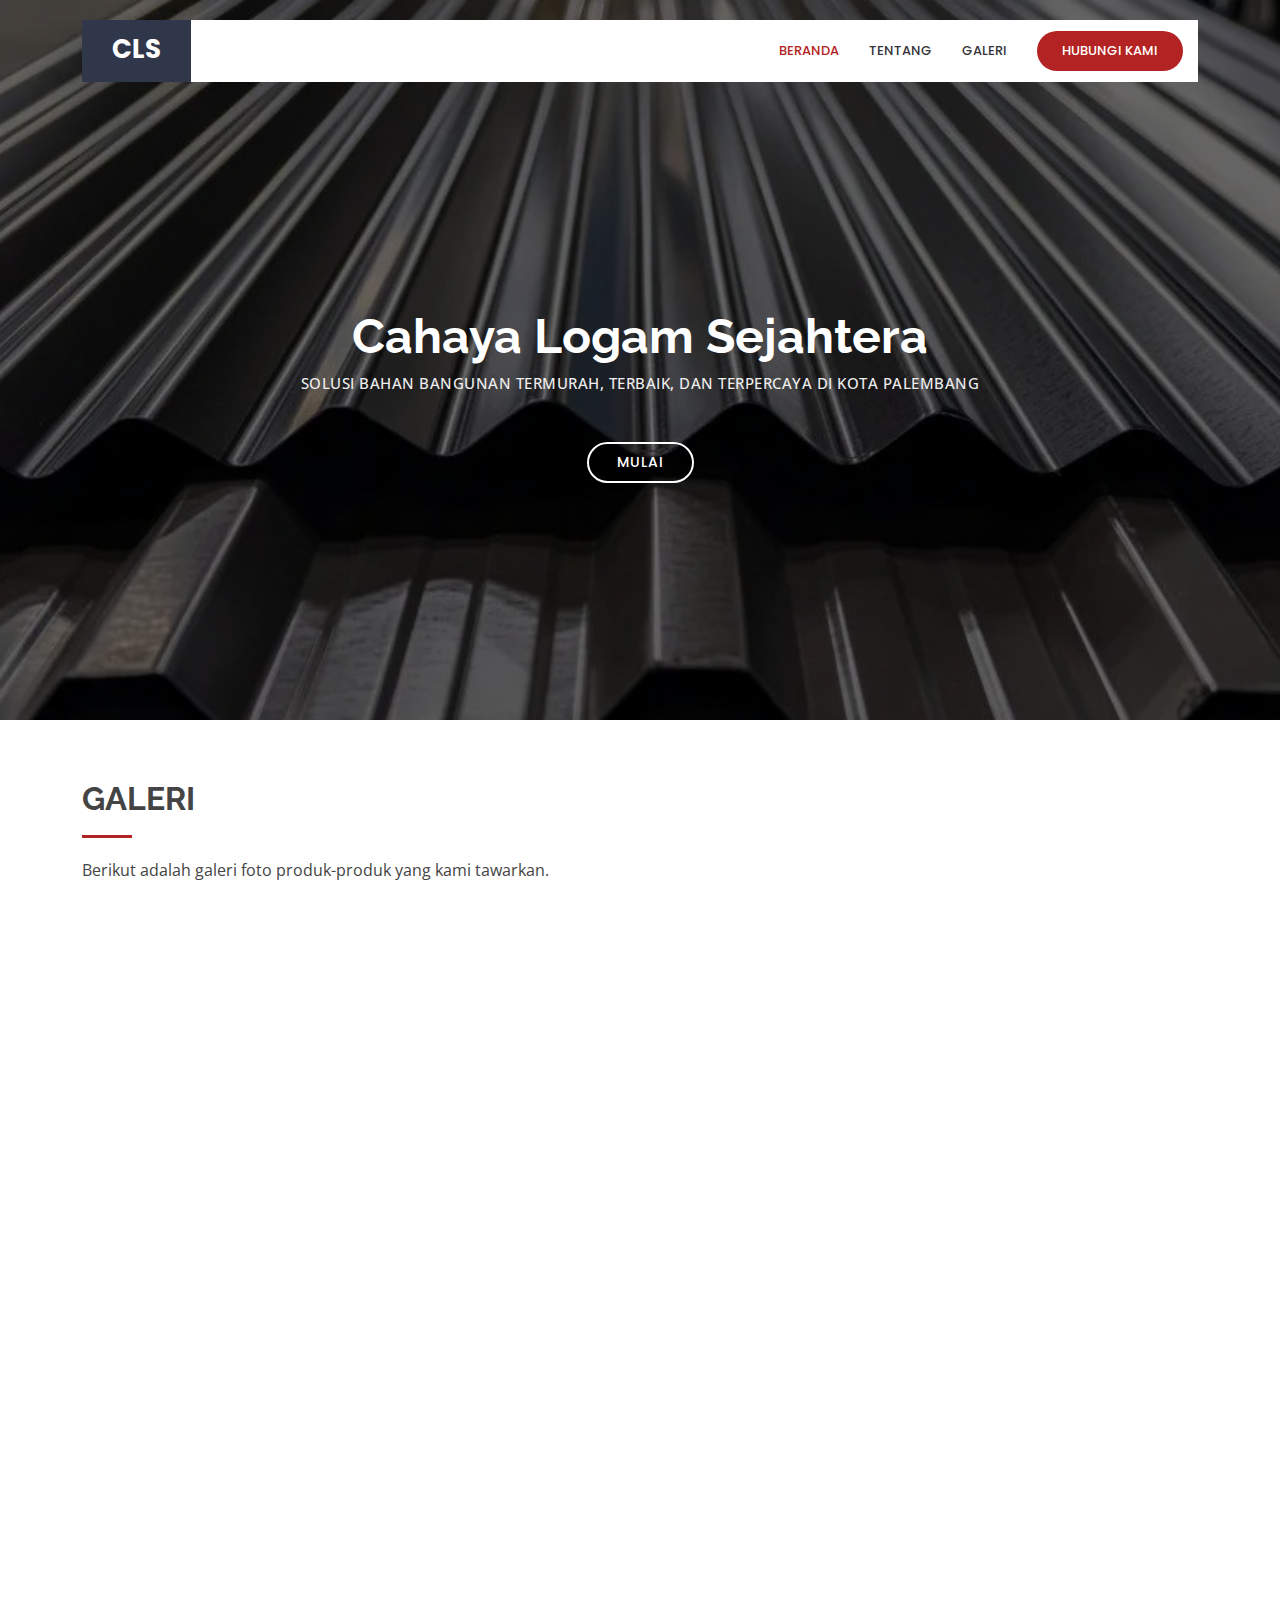
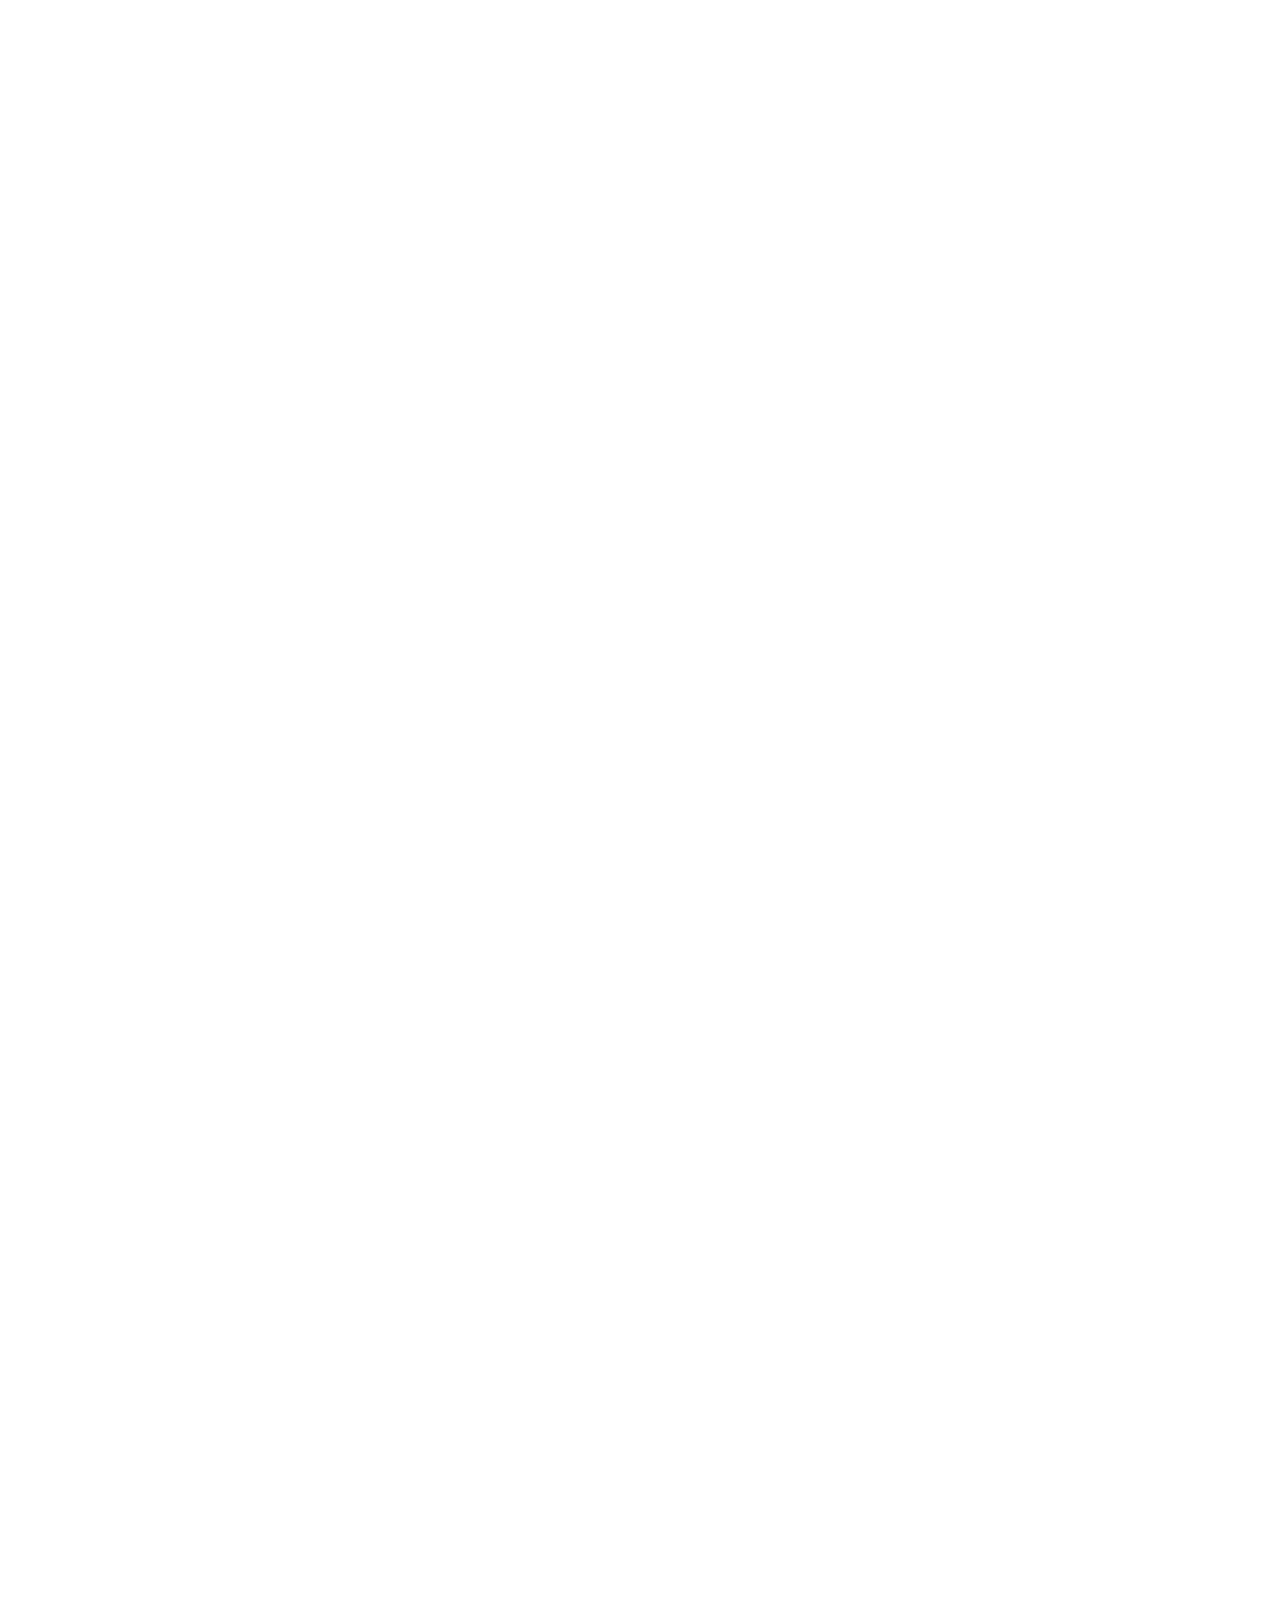
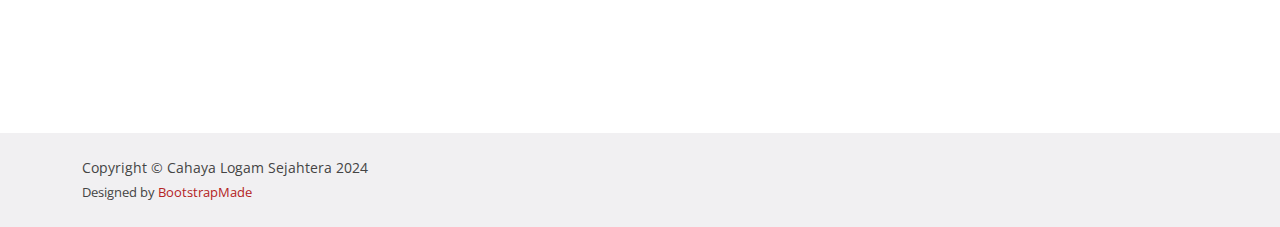
<file: genteng-metal.html>
<!DOCTYPE html>
<html lang="en">

<head>
  <meta charset="utf-8">
  <meta content="width=device-width, initial-scale=1.0" name="viewport">

  <title>Cahaya Logam Sejahtera</title>
  <meta content="" name="description">
  <meta content="" name="keywords">

  <!-- Favicons -->
  <link href="assets/img/favicon.png" rel="icon">
  <link href="assets/img/apple-touch-icon.png" rel="apple-touch-icon">

  <!-- Google Fonts -->
  <link href="https://fonts.googleapis.com/css?family=Open+Sans:300,300i,400,400i,600,600i,700,700i|Raleway:300,300i,400,400i,500,500i,600,600i,700,700i|Poppins:300,300i,400,400i,500,500i,600,600i,700,700i" rel="stylesheet">

  <!-- Vendor CSS Files -->
  <link href="assets/vendor/aos/aos.css" rel="stylesheet">
  <link href="assets/vendor/bootstrap/css/bootstrap.min.css" rel="stylesheet">
  <link href="assets/vendor/bootstrap-icons/bootstrap-icons.css" rel="stylesheet">
  <link href="assets/vendor/boxicons/css/boxicons.min.css" rel="stylesheet">
  <link href="assets/vendor/glightbox/css/glightbox.min.css" rel="stylesheet">
  <link href="assets/vendor/remixicon/remixicon.css" rel="stylesheet">
  <link href="assets/vendor/swiper/swiper-bundle.min.css" rel="stylesheet">

  <!-- Google tag (gtag.js) -->
  <script async src="https://www.googletagmanager.com/gtag/js?id=G-4BJJHS1ST7"></script>
  <script>
    window.dataLayer = window.dataLayer || [];
    function gtag(){dataLayer.push(arguments);}
    gtag('js', new Date());

    gtag('config', 'G-4BJJHS1ST7');
  </script>

  <!-- Template Main CSS File -->
  <link href="assets/css/style.css" rel="stylesheet">

  <!-- =======================================================
  * Template Name: Bethany
  * Updated: Jan 29 2024 with Bootstrap v5.3.2
  * Template URL: https://bootstrapmade.com/bethany-free-onepage-bootstrap-theme/
  * Author: BootstrapMade.com
  * License: https://bootstrapmade.com/license/
  ======================================================== -->
</head>

<body>

  <!-- ======= Header ======= -->
  <header id="header" class="fixed-top d-flex align-items-center">
    <div class="container">
      <div class="header-container d-flex align-items-center justify-content-between">
        <div class="logo">
          <h1 class="text-light"><a href="index.html"><span>CLS</span></a></h1>
          <!-- Uncomment below if you prefer to use an image logo -->
          <!--<a href="index.html"><img src="assets/img/logo.png" alt="" class="img-fluid"></a> -->
        </div>

        <nav id="navbar" class="navbar">
          <ul>
            <li><a class="nav-link scrollto active" href="#hero">Beranda</a></li>
            <li><a class="nav-link scrollto" href="#about">Tentang</a></li>
            <li><a class="nav-link scrollto " href="#portfolio">Galeri</a></li>
            <li><a class="getstarted scrollto" href="#contact">Hubungi Kami</a></li>
          </ul>
          <i class="bi bi-list mobile-nav-toggle"></i>
        </nav><!-- .navbar -->

      </div><!-- End Header Container -->
    </div>
  </header><!-- End Header -->

  <!-- ======= Hero Section ======= -->
  <section id="hero" class="d-flex align-items-center">
    <div class="container text-center position-relative" data-aos="fade-in" data-aos-delay="200">
      <h1>Cahaya Logam Sejahtera</h1>
      <h2>Solusi bahan bangunan termurah, terbaik, dan terpercaya di kota Palembang</h2>
	  
      <a href="#about" class="btn-get-started scrollto">Mulai</a>
    </div>
  </section><!-- End Hero -->

  <main id="main">

    <!-- ======= Portfolio Section ======= -->
    <section id="portfolio" class="portfolio">
      <div class="container">

        <div class="section-title" data-aos="fade-left">
          <h2>Galeri</h2>
          <p>Berikut adalah galeri foto produk-produk yang kami tawarkan.</p>
        </div>

        <div class="row" data-aos="fade-up" data-aos-delay="100">
          <div class="col-lg-12 d-flex justify-content-center">

		    Ada banyak jenis genteng di pasaran yang dapat Anda jadikan pilihan untuk atap rumah, termasuk genteng metal pasir. Sekilas, bentuk genteng ini mirip dengan genteng pada umumnya. Namun, jika diperhatikan lebih detail, permukaan genteng metal pasir sedikit lebih kasar.<br>
<br>
Di sisi lain, memilih jenis genteng memang harus disesuaikan dengan kebutuhan. Kini banyak orang yang memilih genteng metal untuk karena ada beberapa kelebihan yang ditawarkan. Jika Anda mempertimbangkan genteng metal, ketahui kelebihan dan kekurangannya di bawah ini<br>
Genteng Metal Pasir<br>
Pengertian<br>
<br>
Genteng metal pasir merupakan genteng yang terbuat dari bahan metal atau logam. Umumnya, material yang digunakan untuk genteng metal pasir adalah metal zincalume, pasir, zinc phosphate, coraltex, dan lainnya. Jika genteng pada umumnya memiliki tekstur yang halus, maka genteng metal pasir memiliki permukaan yang sedikit kasar. Tekstur tersebut dikarenakan penggunaan pasir dan material coraltex. Bukan tanpa alasan, penggunaan pasir pada genteng metal bertujuan untuk mempertebal sekaligus menambah nilai estetika. <br>
Kelebihan<br>
<br>
jm-genteng-metal-pasir-zoom.jpg<br>
<br>
 Tahan Korosi<br>
<br>
Kelebihan genteng metal pasir yang pertama adalah ketahanannya terhadap korosi. Material yang digunakan dalam pembuatan genteng ini membuat genteng metal pasir tahan terhadap cuaca ekstrim, sinar UV, dan sebagainya. Dengan begitu, genteng jenis akan awet dan tidak memerlukan perawatan yang sulit.<br>
<br>
 <br>
<br>
 Ringan dan Mudah Dipasang<br>
<br>
Lalu, jenis genteng ini juga memiliki bobot yang ringan dan mudah dipasang. Tentu, botobt yang ringan ini tidak akan menambah beban signifikan terhadap bangunan. Pemasangannya pun tidak membutuhkan waktu yang lama. <br>
 <br>
<br>
 Meredam Suara<br>
<br>
Jika Anda merasa terganggu dengan suara air hujan yang terkena genteng, maka menggunakan genteng metal pasir adalah pilihan yang tepat! Genteng metal pasir mampu meredam suara, sehingga suara hujan tidak akan terdengar.<br>
 <br>
<br>
 Anti api dan Tahan Petir<br>
<br>
Kelebihan genteng metal pasir selanjutnya adalah tahan terhadap api dan petir. Dengan menggunakan jenis genteng ini, Anda memberikan perlindungan ekstra jika terjadi kebakaran maupun saat hujan lebat datang. Bangunan akan terasa lebih aman dan nyaman.<br>
<br>
 <br>
<br>
 Menambah Nilai Keindahan<br>
<br>
Tidak dapat dipungkiri bahwa nilai estetika bangunan sangatlah penting. Maka dari itu pemilihan bahan, material, hingga warna pun harus diperhatikan. Genteng metal pasir memiliki banyak pilihan warna yang dapat Anda sesuaikan dengan selera maupun gaya bangunan. Pemilihan warna yang tepat tentu akan menambah nilai keindahan.<br>
Kekurangan<br>
<br>
jm-genteng-metal-pasir-var.jpg<br>
<br>
 Tidak Tahan Tekanan<br>
<br>
Di sisi lain, meskipun jenis genteng ini tahan terhadap korosi hingga cuaca ekstrim, tetapi tidak dengan tekanan. Hal ini dikarenakan ketebalan ukuran genteng metal pasir berkisar 0.2 hingga 0.4 mm saja. Genteng akan mudah rusak jika sering ditimpa beban berat maupun diinjak.<br>
 <br>
<br>
 Kurang Meredam Panas<br>
<br>
Sayangnya, genteng metal pasir kurang mampu meredam panas dari luar. Menurut berbagai sumber, jenis genteng ini hanya meredam sekitar 70 persen saja. Hal ini membuat genteng ini kurang cocok untuk di daerah yang panas. Namun, Anda dapat mengakalinya dengan membuat ceiling yang tinggi dan menggunakan kipas/AC.<br>
<br>
 <br>
<br>
 Warna Mudah Pudar<br>
<br>
Warna yang mudah pudar juga menjadi salah satu kekurangan genteng metal pasir. Hal ini dikarenakan pengecatan dilakukan di area permukaan saja, sehingga saat permukaan terkikis seiring berjalannya waktu, warnanya pun ikut memudar.<br>
Beli Genteng Metal Pasir Terbaik di Juragan Material<br>
<br>
Dari kelebihan dan kekurangan genteng metal pasir di atas, Anda dapat pertimbangkan kembali penggunaannya sesuai dengan kebutuhan. Jika Anda berada di daerah yang tidak begitu panas dan seringkali turun hujan, maka jenis genteng ini dapat digunakan. Begitu juga sebaliknya.<br>
<br>
Ada banyak merek genteng metal di pasaran, termasuk ketebalan dan ukuran genteng metal pasir. Untuk harga genteng metal pasir juga berkisar dari puluhan ribu hingga ratusan ribu rupiah. Jika Anda berencana membelinya, beli saja di Juragan Material! Kami menyediakan berbagai kebutuhan pembangunan, termasuk genteng metal pasir.<br>
<br>
Semua produk di Juragan Material terjamin kualitas dan keasliannya. Harga yang kami tawarkan pun dijamin yang terbaik! Beli perlengkapan pembangunan di sini juga mudah, ada banyak metode pembayaran hingga pengiriman yang dapat Anda pilih. Temukan genteng metal pasir dan lainnya di sini!

          </div>
        </div>
      </div>
    </section><!-- End Portfolio Section -->


    <!-- ======= Contact Section ======= -->
    <section id="contact" class="contact">
      <div class="container">
        <div class="row">
          <div class="col-lg-4" data-aos="fade-right">
            <div class="section-title">
              <h2>Kontak</h2>
              <p>Silakan hubungi kami untuk info lebih lanjut.</p>
            </div>
          </div>

          <div class="col-lg-8" data-aos="fade-up" data-aos-delay="100">
            <div class="info mt-4">
              <i class="bi bi-geo-alt"></i>
              <h4>Location:</h4>
              <p><a href="https://maps.app.goo.gl/R3NsQ78nMvkckHWA7">Jalan Sukarela Nomor 1071-C Palembang</a></p>
            </div>
            <div class="row">
              <div class="col-lg-6 mt-4">
                <div class="info">
                  <i class="bi bi-facebook"></i>
                  <h4>Facebook:</h4>
                  <p><a href="https://www.facebook.com/profile.php?id=100075839304643">Cahaya Logam Sejahtera</a></p>
                </div>
              </div>
              <div class="col-lg-6">
                <div class="info w-100 mt-4">
                  <i class="bi bi-phone"></i>
                  <h4>HP / WA:</h4>
                  <p><a href="http://wa.me/6281272402036">081272402036 (Chris)</a></p>
                </div>
              </div>
            </div>
          </div>
        </div>

      </div>
    </section><!-- End Contact Section -->

  </main><!-- End #main -->

  <!-- ======= Footer ======= -->
  <footer id="footer">

    <div class="container d-md-flex py-4">

      <div class="me-md-auto text-center text-md-start">
        <div class="copyright">
          Copyright &copy; Cahaya Logam Sejahtera 2024
        </div>
        <div class="credits">
          <!-- All the links in the footer should remain intact. -->
          <!-- You can delete the links only if you purchased the pro version. -->
          <!-- Licensing information: https://bootstrapmade.com/license/ -->
          <!-- Purchase the pro version with working PHP/AJAX contact form: https://bootstrapmade.com/bethany-free-onepage-bootstrap-theme/ -->
          Designed by <a href="https://bootstrapmade.com/">BootstrapMade</a>
        </div>
      </div>
    </div>
  </footer><!-- End Footer -->

  <a href="#" class="back-to-top d-flex align-items-center justify-content-center"><i class="bi bi-arrow-up-short"></i></a>

  <!-- Vendor JS Files -->
  <script src="assets/vendor/purecounter/purecounter_vanilla.js"></script>
  <script src="assets/vendor/aos/aos.js"></script>
  <script src="assets/vendor/bootstrap/js/bootstrap.bundle.min.js"></script>
  <script src="assets/vendor/glightbox/js/glightbox.min.js"></script>
  <script src="assets/vendor/isotope-layout/isotope.pkgd.min.js"></script>
  <script src="assets/vendor/swiper/swiper-bundle.min.js"></script>
  <script src="assets/vendor/php-email-form/validate.js"></script>

  <!-- Template Main JS File -->
  <script src="assets/js/main.js"></script>

</body>

</html>
</file>
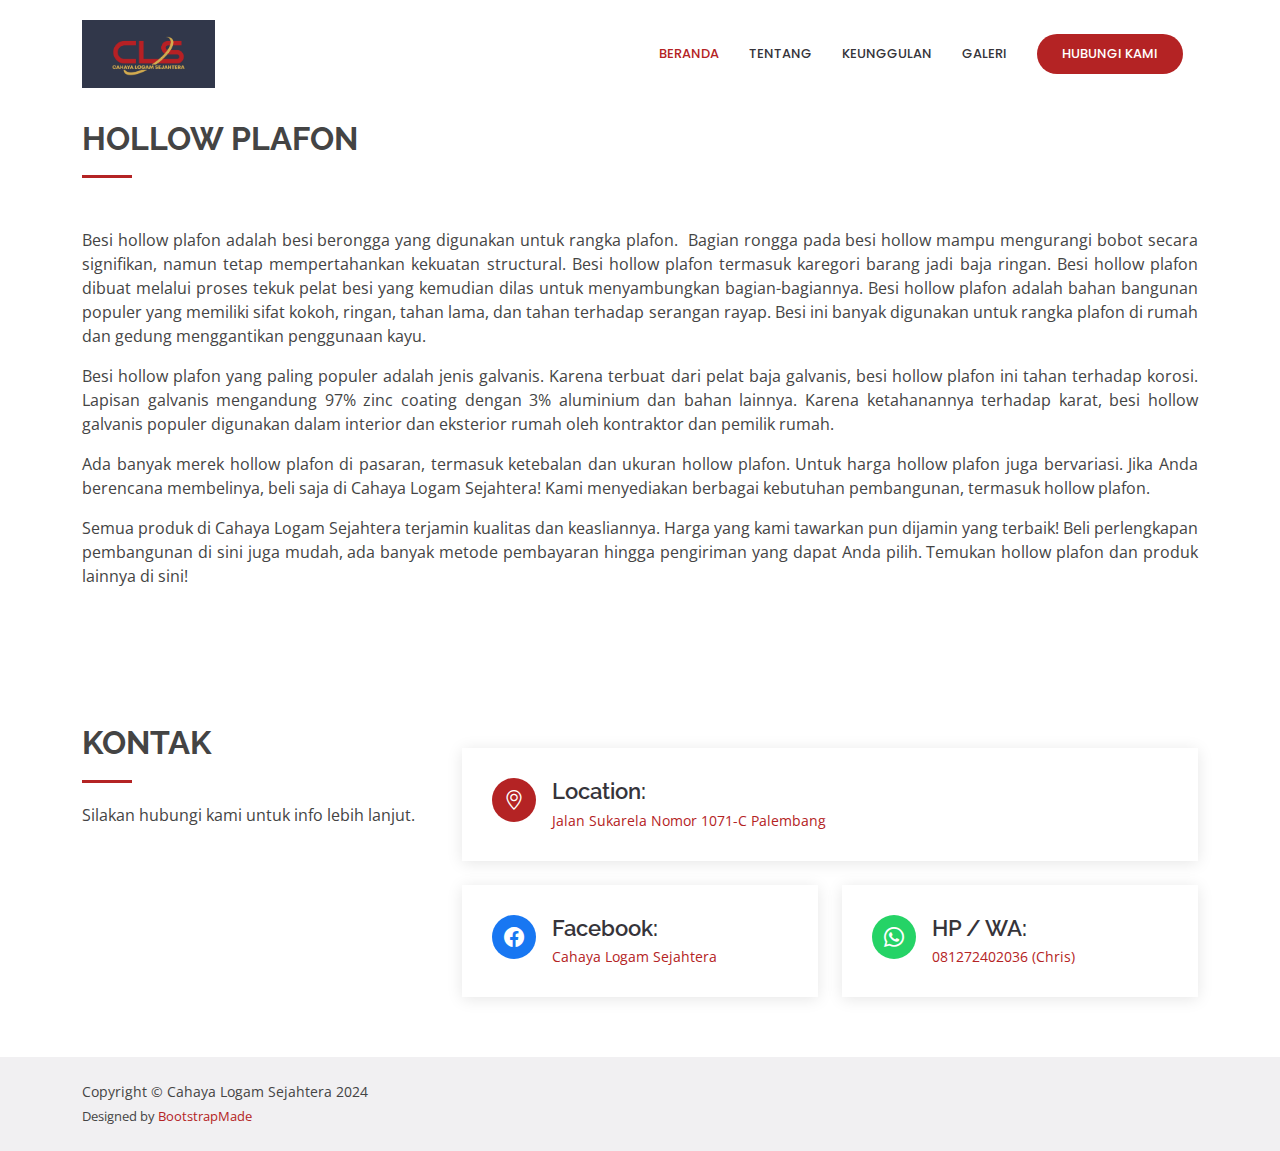
<file: hollow-plafon.html>
<!DOCTYPE html>
<html lang="en">

<head>
  <meta charset="utf-8">
  <meta content="width=device-width, initial-scale=1.0" name="viewport">

  <title>Hollow plafon</title>
  <meta content="Berlokasi di Palembang. Menyediakan hollow plafon dengan kualitas terjamin dan harga yang bersaing" name="description">
  <meta content="hollow plafon, hollow lipat, hollow gypsum, holo plafon, holo lipat, holo gypsum" name="keywords">

  <!-- Favicons -->
  <link href="assets/img/favicon.png" rel="icon">
  <link href="assets/img/apple-touch-icon.png" rel="apple-touch-icon">

  <!-- Google Fonts -->
  <link href="https://fonts.googleapis.com/css?family=Open+Sans:300,300i,400,400i,600,600i,700,700i|Raleway:300,300i,400,400i,500,500i,600,600i,700,700i|Poppins:300,300i,400,400i,500,500i,600,600i,700,700i" rel="stylesheet">

  <!-- Vendor CSS Files -->
  <link href="assets/vendor/aos/aos.css" rel="stylesheet">
  <link href="assets/vendor/bootstrap/css/bootstrap.min.css" rel="stylesheet">
  <link href="assets/vendor/bootstrap-icons/bootstrap-icons.css" rel="stylesheet">
  <link href="assets/vendor/boxicons/css/boxicons.min.css" rel="stylesheet">
  <link href="assets/vendor/glightbox/css/glightbox.min.css" rel="stylesheet">
  <link href="assets/vendor/remixicon/remixicon.css" rel="stylesheet">
  <link href="assets/vendor/swiper/swiper-bundle.min.css" rel="stylesheet">

  <!-- Google tag (gtag.js) -->
  <script async src="https://www.googletagmanager.com/gtag/js?id=G-4BJJHS1ST7"></script>
  <script>
    window.dataLayer = window.dataLayer || [];
    function gtag(){dataLayer.push(arguments);}
    gtag('js', new Date());

    gtag('config', 'G-4BJJHS1ST7');
  </script>

  <!-- Template Main CSS File -->
  <link href="assets/css/style.css" rel="stylesheet">
  
  <script type="application/ld+json">
  {
    "@context": "https://schema.org/", 
    "@type": "Product", 
    "name": "Hollow plafon 2x4",
    "image": "",
    "description": "Hollow plafon 2x4",
    "offers": {
      "@type": "Offer",
      "url": "",
      "priceCurrency": "IDR",
      "price": "12000",
      "availability": "https://schema.org/InStock",
      "itemCondition": "https://schema.org/NewCondition"
    },
    "aggregateRating": {
      "@type": "AggregateRating",
      "ratingValue": "4.8",
      "bestRating": "5",
      "worstRating": "1",
      "ratingCount": "1945"
    }
  }
  </script>

  <!-- =======================================================
  * Template Name: Bethany
  * Updated: Jan 29 2024 with Bootstrap v5.3.2
  * Template URL: https://bootstrapmade.com/bethany-free-onepage-bootstrap-theme/
  * Author: BootstrapMade.com
  * License: https://bootstrapmade.com/license/
  ======================================================== -->
</head>

<body>

  <!-- ======= Header ======= -->
  <header id="header" class="fixed-top d-flex align-items-center">
    <div class="container">
      <div class="header-container d-flex align-items-center justify-content-between">
        <div class="logo">
          <!-- <h1 class="text-light"><a href="index.html"><span>CLS</span></a></h1> -->
          <!-- Uncomment below if you prefer to use an image logo -->
          <a href="index.html"><img src="assets/img/logo.png" alt="" class="img-fluid"></a>
        </div>

        <nav id="navbar" class="navbar">
          <ul>
            <li><a class="nav-link scrollto active" href="index.html">Beranda</a></li>
            <li><a class="nav-link scrollto" href="index.html">Tentang</a></li>
			<li><a class="nav-link scrollto" href="index.html">Keunggulan</a></li>
            <li><a class="nav-link scrollto " href="index.html">Galeri</a></li>
            <li><a class="getstarted scrollto" href="index.html">Hubungi Kami</a></li>
          </ul>
          <i class="bi bi-list mobile-nav-toggle"></i>
        </nav><!-- .navbar -->

      </div><!-- End Header Container -->
    </div>
  </header><!-- End Header -->

  <main id="main">

    <!-- ======= Portfolio Section ======= -->
    <section id="portfolio" class="portfolio" style="margin-top: 60px;">
      <div class="container">

        <div class="section-title" data-aos="fade-left" data-aos-delay="200">
          <h2>Hollow Plafon</h2>
        </div>

        <div class="row" data-aos="fade-up" data-aos-delay="100">
          <div class="col-lg-12 justify-content-center">

<p style="text-align: justify;">Besi hollow plafon adalah besi berongga yang digunakan untuk rangka plafon.&nbsp; Bagian rongga pada besi hollow mampu mengurangi bobot secara signifikan, namun tetap mempertahankan kekuatan structural. Besi hollow plafon termasuk karegori barang jadi baja ringan. Besi hollow plafon dibuat melalui proses tekuk pelat besi yang kemudian dilas untuk menyambungkan bagian-bagiannya. Besi hollow plafon adalah bahan bangunan populer yang memiliki sifat kokoh, ringan, tahan lama, dan tahan terhadap serangan rayap. Besi ini banyak digunakan untuk rangka plafon di rumah dan gedung menggantikan penggunaan kayu.</p>
<p style="text-align: justify;">Besi hollow plafon yang paling populer adalah jenis galvanis. Karena terbuat dari pelat baja galvanis, besi hollow plafon ini tahan terhadap korosi. Lapisan galvanis mengandung 97% zinc coating dengan 3% aluminium dan bahan lainnya. Karena ketahanannya terhadap karat, besi hollow galvanis populer digunakan dalam interior dan eksterior rumah oleh kontraktor dan pemilik rumah.</p>
<p style="text-align: justify;">Ada banyak merek hollow plafon di pasaran, termasuk ketebalan dan ukuran hollow plafon. Untuk harga hollow plafon juga bervariasi. Jika Anda berencana membelinya, beli saja di Cahaya Logam Sejahtera! Kami menyediakan berbagai kebutuhan pembangunan, termasuk hollow plafon.</p>
<p style="text-align: justify;">Semua produk di Cahaya Logam Sejahtera terjamin kualitas dan keasliannya. Harga yang kami tawarkan pun dijamin yang terbaik! Beli perlengkapan pembangunan di sini juga mudah, ada banyak metode pembayaran hingga pengiriman yang dapat Anda pilih. Temukan hollow plafon dan produk lainnya di sini!</p>

          </div>
        </div>
      </div>
    </section><!-- End Portfolio Section -->


    <!-- ======= Contact Section ======= -->
    <section id="contact" class="contact">
      <div class="container">
        <div class="row">
          <div class="col-lg-4" data-aos="fade-right">
            <div class="section-title">
              <h2>Kontak</h2>
              <p>Silakan hubungi kami untuk info lebih lanjut.</p>
            </div>
          </div>

          <div class="col-lg-8" data-aos="fade-up" data-aos-delay="100">
            <div class="info mt-4">
              <i class="bi bi-geo-alt"></i>
              <h4>Location:</h4>
              <p><a href="https://maps.app.goo.gl/R3NsQ78nMvkckHWA7">Jalan Sukarela Nomor 1071-C Palembang</a></p>
            </div>
            <div class="row">
              <div class="col-lg-6 mt-4">
                <div class="info">
                  <i class="bi bi-facebook"></i>
                  <h4>Facebook:</h4>
                  <p><a href="https://www.facebook.com/profile.php?id=100075839304643">Cahaya Logam Sejahtera</a></p>
                </div>
              </div>
              <div class="col-lg-6">
                <div class="info w-100 mt-4">
                  <i class="bi bi-whatsapp"></i>
                  <h4>HP / WA:</h4>
                  <p><a href="http://wa.me/6281272402036">081272402036 (Chris)</a></p>
                </div>
              </div>
            </div>
          </div>
        </div>

      </div>
    </section><!-- End Contact Section -->

  </main><!-- End #main -->

  <!-- ======= Footer ======= -->
  <footer id="footer">

    <div class="container d-md-flex py-4">

      <div class="me-md-auto text-center text-md-start">
        <div class="copyright">
          Copyright &copy; Cahaya Logam Sejahtera 2024
        </div>
        <div class="credits">
          <!-- All the links in the footer should remain intact. -->
          <!-- You can delete the links only if you purchased the pro version. -->
          <!-- Licensing information: https://bootstrapmade.com/license/ -->
          <!-- Purchase the pro version with working PHP/AJAX contact form: https://bootstrapmade.com/bethany-free-onepage-bootstrap-theme/ -->
          Designed by <a href="https://bootstrapmade.com/">BootstrapMade</a>
        </div>
      </div>
    </div>
  </footer><!-- End Footer -->

  <a href="#" class="back-to-top d-flex align-items-center justify-content-center"><i class="bi bi-arrow-up-short"></i></a>

  <!-- Vendor JS Files -->
  <script src="assets/vendor/purecounter/purecounter_vanilla.js"></script>
  <script src="assets/vendor/aos/aos.js"></script>
  <script src="assets/vendor/bootstrap/js/bootstrap.bundle.min.js"></script>
  <script src="assets/vendor/glightbox/js/glightbox.min.js"></script>
  <script src="assets/vendor/isotope-layout/isotope.pkgd.min.js"></script>
  <script src="assets/vendor/swiper/swiper-bundle.min.js"></script>
  <script src="assets/vendor/php-email-form/validate.js"></script>

  <!-- Template Main JS File -->
  <script src="assets/js/main.js"></script>

</body>

</html>
</file>
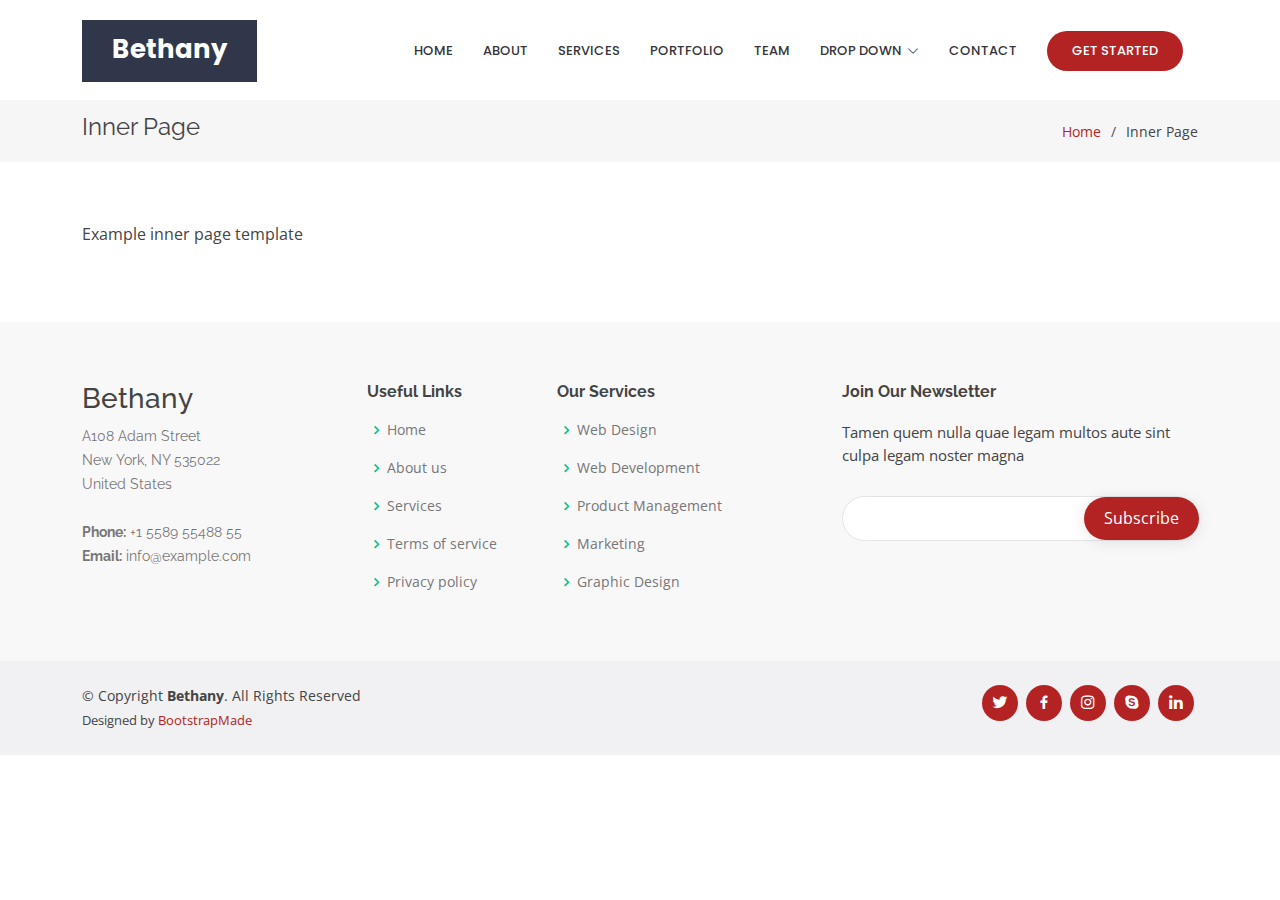
<file: inner-page.html>
<!DOCTYPE html>
<html lang="en">

<head>
  <meta charset="utf-8">
  <meta content="width=device-width, initial-scale=1.0" name="viewport">

  <title>Inner Page - Bethany Bootstrap Template</title>
  <meta content="" name="description">
  <meta content="" name="keywords">

  <!-- Favicons -->
  <link href="assets/img/favicon.png" rel="icon">
  <link href="assets/img/apple-touch-icon.png" rel="apple-touch-icon">

  <!-- Google Fonts -->
  <link href="https://fonts.googleapis.com/css?family=Open+Sans:300,300i,400,400i,600,600i,700,700i|Raleway:300,300i,400,400i,500,500i,600,600i,700,700i|Poppins:300,300i,400,400i,500,500i,600,600i,700,700i" rel="stylesheet">

  <!-- Vendor CSS Files -->
  <link href="assets/vendor/aos/aos.css" rel="stylesheet">
  <link href="assets/vendor/bootstrap/css/bootstrap.min.css" rel="stylesheet">
  <link href="assets/vendor/bootstrap-icons/bootstrap-icons.css" rel="stylesheet">
  <link href="assets/vendor/boxicons/css/boxicons.min.css" rel="stylesheet">
  <link href="assets/vendor/glightbox/css/glightbox.min.css" rel="stylesheet">
  <link href="assets/vendor/remixicon/remixicon.css" rel="stylesheet">
  <link href="assets/vendor/swiper/swiper-bundle.min.css" rel="stylesheet">

  <!-- Template Main CSS File -->
  <link href="assets/css/style.css" rel="stylesheet">

  <!-- =======================================================
  * Template Name: Bethany
  * Updated: Jan 29 2024 with Bootstrap v5.3.2
  * Template URL: https://bootstrapmade.com/bethany-free-onepage-bootstrap-theme/
  * Author: BootstrapMade.com
  * License: https://bootstrapmade.com/license/
  ======================================================== -->
</head>

<body>

  <!-- ======= Header ======= -->
  <header id="header" class="fixed-top d-flex align-items-center">
    <div class="container">
      <div class="header-container d-flex align-items-center justify-content-between">
        <div class="logo">
          <h1 class="text-light"><a href="index.html"><span>Bethany</span></a></h1>
          <!-- Uncomment below if you prefer to use an image logo -->
          <!-- <a href="index.html"><img src="assets/img/logo.png" alt="" class="img-fluid"></a>-->
        </div>

        <nav id="navbar" class="navbar">
          <ul>
            <li><a class="nav-link scrollto " href="#hero">Home</a></li>
            <li><a class="nav-link scrollto" href="#about">About</a></li>
            <li><a class="nav-link scrollto" href="#services">Services</a></li>
            <li><a class="nav-link scrollto " href="#portfolio">Portfolio</a></li>
            <li><a class="nav-link scrollto" href="#team">Team</a></li>
            <li class="dropdown"><a href="#"><span>Drop Down</span> <i class="bi bi-chevron-down"></i></a>
              <ul>
                <li><a href="#">Drop Down 1</a></li>
                <li class="dropdown"><a href="#"><span>Deep Drop Down</span> <i class="bi bi-chevron-right"></i></a>
                  <ul>
                    <li><a href="#">Deep Drop Down 1</a></li>
                    <li><a href="#">Deep Drop Down 2</a></li>
                    <li><a href="#">Deep Drop Down 3</a></li>
                    <li><a href="#">Deep Drop Down 4</a></li>
                    <li><a href="#">Deep Drop Down 5</a></li>
                  </ul>
                </li>
                <li><a href="#">Drop Down 2</a></li>
                <li><a href="#">Drop Down 3</a></li>
                <li><a href="#">Drop Down 4</a></li>
              </ul>
            </li>
            <li><a class="nav-link scrollto" href="#contact">Contact</a></li>
            <li><a class="getstarted scrollto" href="#about">Get Started</a></li>
          </ul>
          <i class="bi bi-list mobile-nav-toggle"></i>
        </nav><!-- .navbar -->

      </div><!-- End Header Container -->
    </div>
  </header><!-- End Header -->

  <main id="main">

    <!-- ======= Breadcrumbs ======= -->
    <section class="breadcrumbs">
      <div class="container">

        <div class="d-flex justify-content-between align-items-center">
          <h2>Inner Page</h2>
          <ol>
            <li><a href="index.html">Home</a></li>
            <li>Inner Page</li>
          </ol>
        </div>

      </div>
    </section><!-- End Breadcrumbs -->

    <section class="inner-page">
      <div class="container">
        <p>
          Example inner page template
        </p>
      </div>
    </section>

  </main><!-- End #main -->

  <!-- ======= Footer ======= -->
  <footer id="footer">

    <div class="footer-top">
      <div class="container">
        <div class="row">

          <div class="col-lg-3 col-md-6 footer-contact">
            <h3>Bethany</h3>
            <p>
              A108 Adam Street <br>
              New York, NY 535022<br>
              United States <br><br>
              <strong>Phone:</strong> +1 5589 55488 55<br>
              <strong>Email:</strong> info@example.com<br>
            </p>
          </div>

          <div class="col-lg-2 col-md-6 footer-links">
            <h4>Useful Links</h4>
            <ul>
              <li><i class="bx bx-chevron-right"></i> <a href="#">Home</a></li>
              <li><i class="bx bx-chevron-right"></i> <a href="#">About us</a></li>
              <li><i class="bx bx-chevron-right"></i> <a href="#">Services</a></li>
              <li><i class="bx bx-chevron-right"></i> <a href="#">Terms of service</a></li>
              <li><i class="bx bx-chevron-right"></i> <a href="#">Privacy policy</a></li>
            </ul>
          </div>

          <div class="col-lg-3 col-md-6 footer-links">
            <h4>Our Services</h4>
            <ul>
              <li><i class="bx bx-chevron-right"></i> <a href="#">Web Design</a></li>
              <li><i class="bx bx-chevron-right"></i> <a href="#">Web Development</a></li>
              <li><i class="bx bx-chevron-right"></i> <a href="#">Product Management</a></li>
              <li><i class="bx bx-chevron-right"></i> <a href="#">Marketing</a></li>
              <li><i class="bx bx-chevron-right"></i> <a href="#">Graphic Design</a></li>
            </ul>
          </div>

          <div class="col-lg-4 col-md-6 footer-newsletter">
            <h4>Join Our Newsletter</h4>
            <p>Tamen quem nulla quae legam multos aute sint culpa legam noster magna</p>
            <form action="" method="post">
              <input type="email" name="email"><input type="submit" value="Subscribe">
            </form>
          </div>

        </div>
      </div>
    </div>

    <div class="container d-md-flex py-4">

      <div class="me-md-auto text-center text-md-start">
        <div class="copyright">
          &copy; Copyright <strong><span>Bethany</span></strong>. All Rights Reserved
        </div>
        <div class="credits">
          <!-- All the links in the footer should remain intact. -->
          <!-- You can delete the links only if you purchased the pro version. -->
          <!-- Licensing information: https://bootstrapmade.com/license/ -->
          <!-- Purchase the pro version with working PHP/AJAX contact form: https://bootstrapmade.com/bethany-free-onepage-bootstrap-theme/ -->
          Designed by <a href="https://bootstrapmade.com/">BootstrapMade</a>
        </div>
      </div>
      <div class="social-links text-center text-md-right pt-3 pt-md-0">
        <a href="#" class="twitter"><i class="bx bxl-twitter"></i></a>
        <a href="#" class="facebook"><i class="bx bxl-facebook"></i></a>
        <a href="#" class="instagram"><i class="bx bxl-instagram"></i></a>
        <a href="#" class="google-plus"><i class="bx bxl-skype"></i></a>
        <a href="#" class="linkedin"><i class="bx bxl-linkedin"></i></a>
      </div>
    </div>
  </footer><!-- End Footer -->

  <a href="#" class="back-to-top d-flex align-items-center justify-content-center"><i class="bi bi-arrow-up-short"></i></a>

  <!-- Vendor JS Files -->
  <script src="assets/vendor/purecounter/purecounter_vanilla.js"></script>
  <script src="assets/vendor/aos/aos.js"></script>
  <script src="assets/vendor/bootstrap/js/bootstrap.bundle.min.js"></script>
  <script src="assets/vendor/glightbox/js/glightbox.min.js"></script>
  <script src="assets/vendor/isotope-layout/isotope.pkgd.min.js"></script>
  <script src="assets/vendor/swiper/swiper-bundle.min.js"></script>
  <script src="assets/vendor/php-email-form/validate.js"></script>

  <!-- Template Main JS File -->
  <script src="assets/js/main.js"></script>

</body>

</html>
</file>
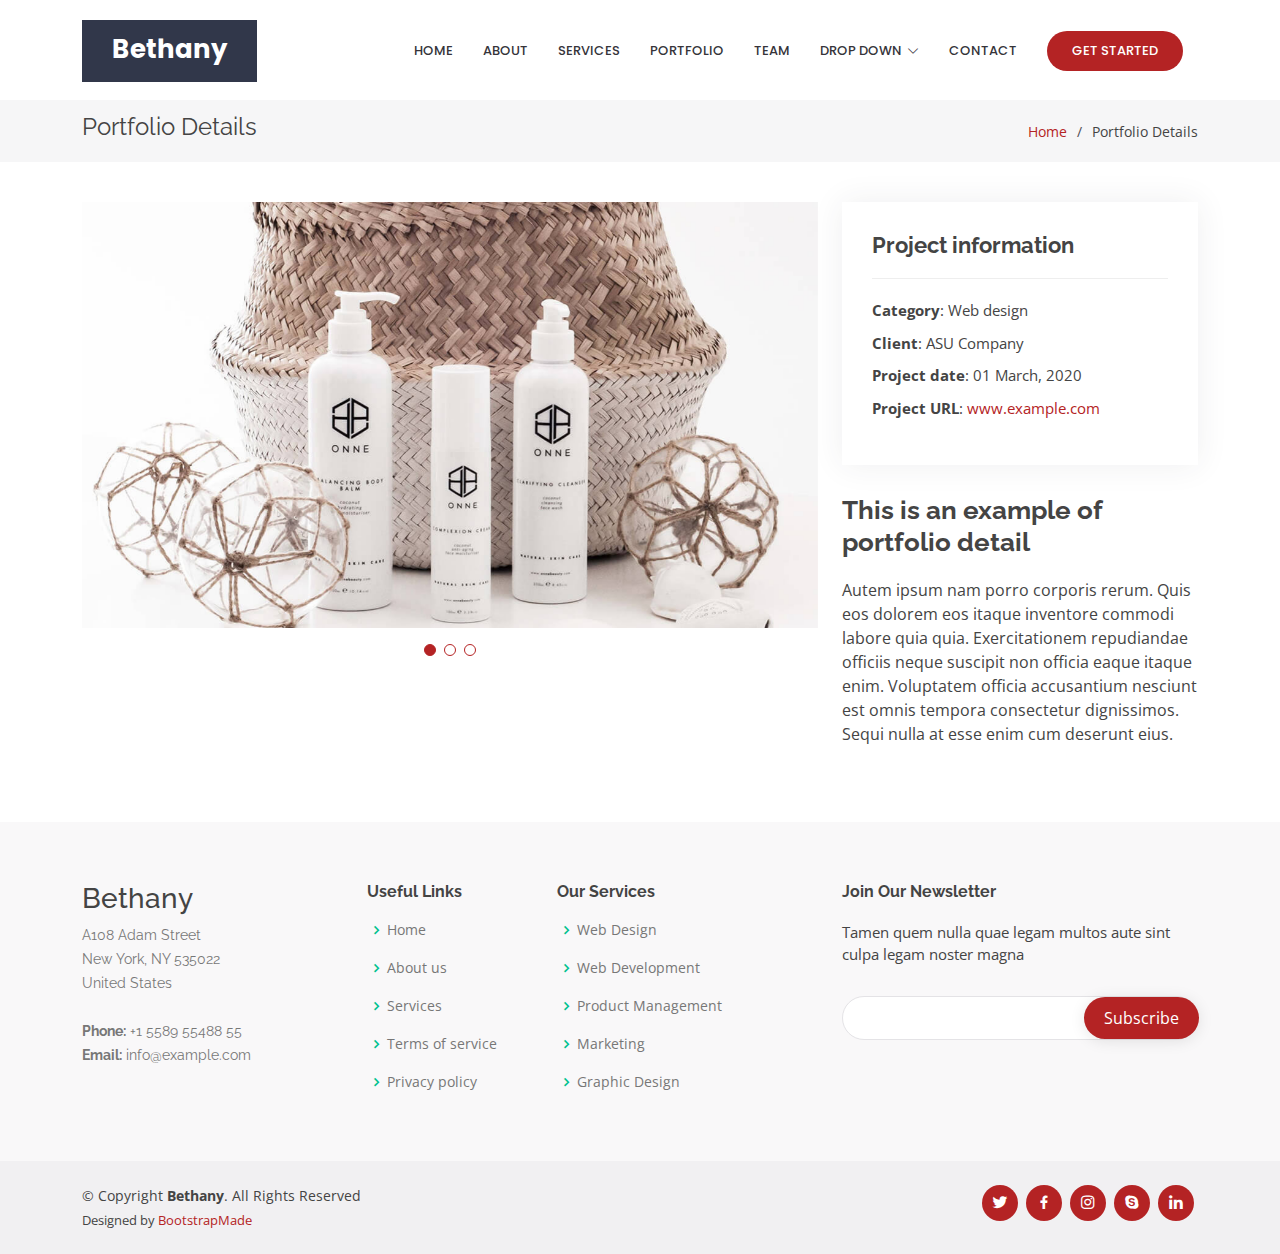
<file: portfolio-details.html>
<!DOCTYPE html>
<html lang="en">

<head>
  <meta charset="utf-8">
  <meta content="width=device-width, initial-scale=1.0" name="viewport">

  <title>Portfolio Details - Bethany Bootstrap Template</title>
  <meta content="" name="description">
  <meta content="" name="keywords">

  <!-- Favicons -->
  <link href="assets/img/favicon.png" rel="icon">
  <link href="assets/img/apple-touch-icon.png" rel="apple-touch-icon">

  <!-- Google Fonts -->
  <link href="https://fonts.googleapis.com/css?family=Open+Sans:300,300i,400,400i,600,600i,700,700i|Raleway:300,300i,400,400i,500,500i,600,600i,700,700i|Poppins:300,300i,400,400i,500,500i,600,600i,700,700i" rel="stylesheet">

  <!-- Vendor CSS Files -->
  <link href="assets/vendor/aos/aos.css" rel="stylesheet">
  <link href="assets/vendor/bootstrap/css/bootstrap.min.css" rel="stylesheet">
  <link href="assets/vendor/bootstrap-icons/bootstrap-icons.css" rel="stylesheet">
  <link href="assets/vendor/boxicons/css/boxicons.min.css" rel="stylesheet">
  <link href="assets/vendor/glightbox/css/glightbox.min.css" rel="stylesheet">
  <link href="assets/vendor/remixicon/remixicon.css" rel="stylesheet">
  <link href="assets/vendor/swiper/swiper-bundle.min.css" rel="stylesheet">

  <!-- Template Main CSS File -->
  <link href="assets/css/style.css" rel="stylesheet">

  <!-- =======================================================
  * Template Name: Bethany
  * Updated: Jan 29 2024 with Bootstrap v5.3.2
  * Template URL: https://bootstrapmade.com/bethany-free-onepage-bootstrap-theme/
  * Author: BootstrapMade.com
  * License: https://bootstrapmade.com/license/
  ======================================================== -->
</head>

<body>

  <!-- ======= Header ======= -->
  <header id="header" class="fixed-top d-flex align-items-center">
    <div class="container">
      <div class="header-container d-flex align-items-center justify-content-between">
        <div class="logo">
          <h1 class="text-light"><a href="index.html"><span>Bethany</span></a></h1>
          <!-- Uncomment below if you prefer to use an image logo -->
          <!-- <a href="index.html"><img src="assets/img/logo.png" alt="" class="img-fluid"></a>-->
        </div>

        <nav id="navbar" class="navbar">
          <ul>
            <li><a class="nav-link scrollto " href="#hero">Home</a></li>
            <li><a class="nav-link scrollto" href="#about">About</a></li>
            <li><a class="nav-link scrollto" href="#services">Services</a></li>
            <li><a class="nav-link scrollto " href="#portfolio">Portfolio</a></li>
            <li><a class="nav-link scrollto" href="#team">Team</a></li>
            <li class="dropdown"><a href="#"><span>Drop Down</span> <i class="bi bi-chevron-down"></i></a>
              <ul>
                <li><a href="#">Drop Down 1</a></li>
                <li class="dropdown"><a href="#"><span>Deep Drop Down</span> <i class="bi bi-chevron-right"></i></a>
                  <ul>
                    <li><a href="#">Deep Drop Down 1</a></li>
                    <li><a href="#">Deep Drop Down 2</a></li>
                    <li><a href="#">Deep Drop Down 3</a></li>
                    <li><a href="#">Deep Drop Down 4</a></li>
                    <li><a href="#">Deep Drop Down 5</a></li>
                  </ul>
                </li>
                <li><a href="#">Drop Down 2</a></li>
                <li><a href="#">Drop Down 3</a></li>
                <li><a href="#">Drop Down 4</a></li>
              </ul>
            </li>
            <li><a class="nav-link scrollto" href="#contact">Contact</a></li>
            <li><a class="getstarted scrollto" href="#about">Get Started</a></li>
          </ul>
          <i class="bi bi-list mobile-nav-toggle"></i>
        </nav><!-- .navbar -->

      </div><!-- End Header Container -->
    </div>
  </header><!-- End Header -->

  <main id="main">

    <!-- ======= Breadcrumbs ======= -->
    <section id="breadcrumbs" class="breadcrumbs">
      <div class="container">

        <div class="d-flex justify-content-between align-items-center">
          <h2>Portfolio Details</h2>
          <ol>
            <li><a href="index.html">Home</a></li>
            <li>Portfolio Details</li>
          </ol>
        </div>

      </div>
    </section><!-- End Breadcrumbs -->

    <!-- ======= Portfolio Details Section ======= -->
    <section id="portfolio-details" class="portfolio-details">
      <div class="container">

        <div class="row gy-4">

          <div class="col-lg-8">
            <div class="portfolio-details-slider swiper">
              <div class="swiper-wrapper align-items-center">

                <div class="swiper-slide">
                  <img src="assets/img/portfolio/portfolio-details-1.jpg" alt="">
                </div>

                <div class="swiper-slide">
                  <img src="assets/img/portfolio/portfolio-details-2.jpg" alt="">
                </div>

                <div class="swiper-slide">
                  <img src="assets/img/portfolio/portfolio-details-3.jpg" alt="">
                </div>

              </div>
              <div class="swiper-pagination"></div>
            </div>
          </div>

          <div class="col-lg-4">
            <div class="portfolio-info">
              <h3>Project information</h3>
              <ul>
                <li><strong>Category</strong>: Web design</li>
                <li><strong>Client</strong>: ASU Company</li>
                <li><strong>Project date</strong>: 01 March, 2020</li>
                <li><strong>Project URL</strong>: <a href="#">www.example.com</a></li>
              </ul>
            </div>
            <div class="portfolio-description">
              <h2>This is an example of portfolio detail</h2>
              <p>
                Autem ipsum nam porro corporis rerum. Quis eos dolorem eos itaque inventore commodi labore quia quia. Exercitationem repudiandae officiis neque suscipit non officia eaque itaque enim. Voluptatem officia accusantium nesciunt est omnis tempora consectetur dignissimos. Sequi nulla at esse enim cum deserunt eius.
              </p>
            </div>
          </div>

        </div>

      </div>
    </section><!-- End Portfolio Details Section -->

  </main><!-- End #main -->

  <!-- ======= Footer ======= -->
  <footer id="footer">

    <div class="footer-top">
      <div class="container">
        <div class="row">

          <div class="col-lg-3 col-md-6 footer-contact">
            <h3>Bethany</h3>
            <p>
              A108 Adam Street <br>
              New York, NY 535022<br>
              United States <br><br>
              <strong>Phone:</strong> +1 5589 55488 55<br>
              <strong>Email:</strong> info@example.com<br>
            </p>
          </div>

          <div class="col-lg-2 col-md-6 footer-links">
            <h4>Useful Links</h4>
            <ul>
              <li><i class="bx bx-chevron-right"></i> <a href="#">Home</a></li>
              <li><i class="bx bx-chevron-right"></i> <a href="#">About us</a></li>
              <li><i class="bx bx-chevron-right"></i> <a href="#">Services</a></li>
              <li><i class="bx bx-chevron-right"></i> <a href="#">Terms of service</a></li>
              <li><i class="bx bx-chevron-right"></i> <a href="#">Privacy policy</a></li>
            </ul>
          </div>

          <div class="col-lg-3 col-md-6 footer-links">
            <h4>Our Services</h4>
            <ul>
              <li><i class="bx bx-chevron-right"></i> <a href="#">Web Design</a></li>
              <li><i class="bx bx-chevron-right"></i> <a href="#">Web Development</a></li>
              <li><i class="bx bx-chevron-right"></i> <a href="#">Product Management</a></li>
              <li><i class="bx bx-chevron-right"></i> <a href="#">Marketing</a></li>
              <li><i class="bx bx-chevron-right"></i> <a href="#">Graphic Design</a></li>
            </ul>
          </div>

          <div class="col-lg-4 col-md-6 footer-newsletter">
            <h4>Join Our Newsletter</h4>
            <p>Tamen quem nulla quae legam multos aute sint culpa legam noster magna</p>
            <form action="" method="post">
              <input type="email" name="email"><input type="submit" value="Subscribe">
            </form>
          </div>

        </div>
      </div>
    </div>

    <div class="container d-md-flex py-4">

      <div class="me-md-auto text-center text-md-start">
        <div class="copyright">
          &copy; Copyright <strong><span>Bethany</span></strong>. All Rights Reserved
        </div>
        <div class="credits">
          <!-- All the links in the footer should remain intact. -->
          <!-- You can delete the links only if you purchased the pro version. -->
          <!-- Licensing information: https://bootstrapmade.com/license/ -->
          <!-- Purchase the pro version with working PHP/AJAX contact form: https://bootstrapmade.com/bethany-free-onepage-bootstrap-theme/ -->
          Designed by <a href="https://bootstrapmade.com/">BootstrapMade</a>
        </div>
      </div>
      <div class="social-links text-center text-md-right pt-3 pt-md-0">
        <a href="#" class="twitter"><i class="bx bxl-twitter"></i></a>
        <a href="#" class="facebook"><i class="bx bxl-facebook"></i></a>
        <a href="#" class="instagram"><i class="bx bxl-instagram"></i></a>
        <a href="#" class="google-plus"><i class="bx bxl-skype"></i></a>
        <a href="#" class="linkedin"><i class="bx bxl-linkedin"></i></a>
      </div>
    </div>
  </footer><!-- End Footer -->

  <a href="#" class="back-to-top d-flex align-items-center justify-content-center"><i class="bi bi-arrow-up-short"></i></a>

  <!-- Vendor JS Files -->
  <script src="assets/vendor/purecounter/purecounter_vanilla.js"></script>
  <script src="assets/vendor/aos/aos.js"></script>
  <script src="assets/vendor/bootstrap/js/bootstrap.bundle.min.js"></script>
  <script src="assets/vendor/glightbox/js/glightbox.min.js"></script>
  <script src="assets/vendor/isotope-layout/isotope.pkgd.min.js"></script>
  <script src="assets/vendor/swiper/swiper-bundle.min.js"></script>
  <script src="assets/vendor/php-email-form/validate.js"></script>

  <!-- Template Main JS File -->
  <script src="assets/js/main.js"></script>

</body>

</html>
</file>
<file: assets/css/style.css>
/**
* Template Name: Bethany
* Updated: Jan 29 2024 with Bootstrap v5.3.2
* Template URL: https://bootstrapmade.com/bethany-free-onepage-bootstrap-theme/
* Author: BootstrapMade.com
* License: https://bootstrapmade.com/license/
*/

/*--------------------------------------------------------------
# General
--------------------------------------------------------------*/
body {
  font-family: "Open Sans", sans-serif;
  color: #444444;
}

a {
  color: #b42324;
  text-decoration: none;
}

a:hover {
  color: #d3ab4b;
  text-decoration: none;
}

h1,
h2,
h3,
h4,
h5,
h6 {
  font-family: "Raleway", sans-serif;
}

/*--------------------------------------------------------------
# Back to top button
--------------------------------------------------------------*/
.back-to-top {
  position: fixed;
  visibility: hidden;
  opacity: 0;
  right: 15px;
  bottom: 15px;
  z-index: 996;
  background: #b42324;
  width: 40px;
  height: 40px;
  border-radius: 50px;
  transition: all 0.4s;
}

.back-to-top i {
  font-size: 28px;
  color: #fff;
  line-height: 0;
}

.back-to-top:hover {
  background: #00c28e;
  color: #fff;
}

.back-to-top.active {
  visibility: visible;
  opacity: 1;
}

/*--------------------------------------------------------------
# Disable AOS delay on mobile
--------------------------------------------------------------*/
@media screen and (max-width: 768px) {
  [data-aos-delay] {
    transition-delay: 0 !important;
  }
}

/*--------------------------------------------------------------
# Header
--------------------------------------------------------------*/
#header {
  transition: all 0.5s;
  z-index: 997;
  transition: all 0.5s;
  top: 20px;
}

#header .header-container {
  background: #fff;
}

#header.header-scrolled {
  background: #fff;
  box-shadow: 0px 2px 15px rgba(0, 0, 0, 0.1);
  top: 0;
}

#header .logo {
  overflow: hidden;
  padding: 16px 30px 12px 30px;
  background: #31374a;
}

#header .logo h1 {
  font-size: 26px;
  padding: 0;
  line-height: 1;
  font-weight: 700;
  font-family: "Poppins", sans-serif;
}

#header .logo h1 a,
#header .logo h1 a:hover {
  color: #fff;
  text-decoration: none;
}

#header .logo img {
  padding: 0;
  margin: 0;
  max-height: 40px;
}

@media (max-width: 992px) {
  #header {
    box-shadow: 0px 2px 15px rgba(0, 0, 0, 0.1);
    top: 0;
    background: #31374a;
  }

  #header.header-scrolled,
  #header .header-container {
    background: #31374a;
  }

  #header .logo {
    padding-left: 0;
  }

  #header .logo h1 {
    font-size: 24px;
  }
}

/*--------------------------------------------------------------
# Navigation Menu
--------------------------------------------------------------*/
/**
* Desktop Navigation 
*/
.navbar {
  padding: 0;
}

.navbar ul {
  margin: 0;
  padding: 0;
  display: flex;
  list-style: none;
  align-items: center;
}

.navbar li {
  position: relative;
}

.navbar a,
.navbar a:focus {
  display: flex;
  align-items: center;
  justify-content: space-between;
  padding: 10px 0 10px 30px;
  color: #36343a;
  transition: 0.3s;
  font-size: 13px;
  font-weight: 500;
  text-transform: uppercase;
  font-family: "Poppins", sans-serif;
  white-space: nowrap;
  transition: 0.3s;
}

.navbar a i,
.navbar a:focus i {
  font-size: 12px;
  line-height: 0;
  margin-left: 5px;
}

.navbar a:hover,
.navbar .active,
.navbar .active:focus,
.navbar li:hover>a {
  color: #b42324;
}

.navbar .getstarted,
.navbar .getstarted:focus {
  background: #b42324;
  padding: 10px 25px;
  margin-left: 30px;
  margin-right: 15px;
  border-radius: 50px;
  color: #fff;
}

.navbar .getstarted:hover,
.navbar .getstarted:focus:hover {
  color: #fff;
  background: #d3ab4b;
}

.navbar .dropdown ul {
  display: block;
  position: absolute;
  left: 14px;
  top: calc(100% + 30px);
  margin: 0;
  padding: 10px 0;
  z-index: 99;
  opacity: 0;
  visibility: hidden;
  background: #fff;
  box-shadow: 0px 0px 30px rgba(127, 137, 161, 0.25);
  transition: 0.3s;
}

.navbar .dropdown ul li {
  min-width: 200px;
}

.navbar .dropdown ul a {
  padding: 10px 20px;
  text-transform: none;
  font-weight: 500;
}

.navbar .dropdown ul a i {
  font-size: 12px;
}

.navbar .dropdown ul a:hover,
.navbar .dropdown ul .active:hover,
.navbar .dropdown ul li:hover>a {
  color: #b42324;
}

.navbar .dropdown:hover>ul {
  opacity: 1;
  top: 100%;
  visibility: visible;
}

.navbar .dropdown .dropdown ul {
  top: 0;
  left: calc(100% - 30px);
  visibility: hidden;
}

.navbar .dropdown .dropdown:hover>ul {
  opacity: 1;
  top: 0;
  left: 100%;
  visibility: visible;
}

@media (max-width: 1366px) {
  .navbar .dropdown .dropdown ul {
    left: -90%;
  }

  .navbar .dropdown .dropdown:hover>ul {
    left: -100%;
  }
}

/**
* Mobile Navigation 
*/
.mobile-nav-toggle {
  color: #fff;
  font-size: 28px;
  cursor: pointer;
  display: none;
  line-height: 0;
  transition: 0.5s;
}

@media (max-width: 991px) {
  .mobile-nav-toggle {
    display: block;
  }

  .navbar ul {
    display: none;
  }
}

.navbar-mobile {
  position: fixed;
  overflow: hidden;
  top: 0;
  right: 0;
  left: 0;
  bottom: 0;
  background: rgba(29, 28, 31, 0.9);
  transition: 0.3s;
  z-index: 999;
}

.navbar-mobile .mobile-nav-toggle {
  position: absolute;
  top: 15px;
  right: 15px;
}

.navbar-mobile ul {
  display: block;
  position: absolute;
  top: 55px;
  right: 15px;
  bottom: 15px;
  left: 15px;
  padding: 10px 0;
  background-color: #fff;
  overflow-y: auto;
  transition: 0.3s;
}

.navbar-mobile a,
.navbar-mobile a:focus {
  padding: 10px 20px;
  font-size: 15px;
  color: #36343a;
}

.navbar-mobile a:hover,
.navbar-mobile .active,
.navbar-mobile li:hover>a {
  color: #b42324;
}

.navbar-mobile .getstarted,
.navbar-mobile .getstarted:focus {
  margin: 15px;
}

.navbar-mobile .dropdown ul {
  position: static;
  display: none;
  margin: 10px 20px;
  padding: 10px 0;
  z-index: 99;
  opacity: 1;
  visibility: visible;
  background: #fff;
  box-shadow: 0px 0px 30px rgba(127, 137, 161, 0.25);
}

.navbar-mobile .dropdown ul li {
  min-width: 200px;
}

.navbar-mobile .dropdown ul a {
  padding: 10px 20px;
}

.navbar-mobile .dropdown ul a i {
  font-size: 12px;
}

.navbar-mobile .dropdown ul a:hover,
.navbar-mobile .dropdown ul .active:hover,
.navbar-mobile .dropdown ul li:hover>a {
  color: #b42324;
}

.navbar-mobile .dropdown>.dropdown-active {
  display: block;
}

/*--------------------------------------------------------------
# Hero Section
--------------------------------------------------------------*/
#hero {
  width: 100%;
  height: 80vh;
  background: url("../img/hero-bg.jpg") center center;
  background-size: cover;
  position: relative;
}

#hero .container {
  padding-top: 80px;
}

#hero:before {
  content: "";
  background: rgba(0, 0, 0, 0.6);
  position: absolute;
  bottom: 0;
  top: 0;
  left: 0;
  right: 0;
}

#hero h1 {
  margin: 0 0 10px 0;
  font-size: 48px;
  font-weight: 700;
  line-height: 56px;
  color: #fff;
}

#hero h2 {
  color: #eee;
  margin-bottom: 40px;
  font-size: 15px;
  font-weight: 500;
  font-family: "Open Sans", sans-serif;
  letter-spacing: 0.5px;
  text-transform: uppercase;
}

#hero .btn-get-started {
  font-family: "Poppins", sans-serif;
  text-transform: uppercase;
  font-weight: 500;
  font-size: 14px;
  letter-spacing: 1px;
  display: inline-block;
  padding: 8px 28px;
  border-radius: 50px;
  transition: 0.5s;
  margin: 10px;
  border: 2px solid #fff;
  color: #fff;
}

#hero .btn-get-started:hover {
  background: #b42324;
  border: 2px solid #b42324;
}

@media (min-width: 1024px) {
  #hero {
    background-attachment: fixed;
  }
}

@media (max-width: 768px) {
  #hero {
    height: 100vh;
  }

  #hero .container {
    padding-top: 60px;
  }

  #hero h1 {
    font-size: 32px;
    line-height: 36px;
  }
}

/*--------------------------------------------------------------
# Sections General
--------------------------------------------------------------*/
section {
  padding: 60px 0;
  overflow: hidden;
}

.section-bg {
  background-color: #f6f6f7;
}

.section-title {
  padding-bottom: 30px;
}

.section-title h2 {
  font-size: 32px;
  font-weight: bold;
  text-transform: uppercase;
  margin-bottom: 20px;
  padding-bottom: 20px;
  position: relative;
}

.section-title h2::after {
  content: "";
  position: absolute;
  display: block;
  width: 50px;
  height: 3px;
  background: #b42324;
  bottom: 0;
  left: 0;
}

.section-title p {
  margin-bottom: 0;
}

/*--------------------------------------------------------------
# Clients
--------------------------------------------------------------*/
.clients {
  background: #f6f6f7;
  text-align: center;
  padding: 5px 0;
}

.clients img {
  width: 40%;
  filter: grayscale(100);
  transition: all 0.4s ease-in-out;
  display: inline-block;
  padding: 15px 0;
}

.clients img:hover {
  filter: none;
  transform: scale(1.1);
}

/*--------------------------------------------------------------
# About
--------------------------------------------------------------*/
.about .content h2 {
  font-weight: 700;
  font-size: 48px;
  line-height: 60px;
  margin-bottom: 20px;
  text-transform: uppercase;
}

.about .content h3 {
  font-weight: 500;
  line-height: 32px;
  font-size: 24px;
}

.about .content ul {
  list-style: none;
  padding: 0;
}

.about .content ul li {
  padding: 10px 0 0 28px;
  position: relative;
}

.about .content ul i {
  left: 0;
  top: 7px;
  position: absolute;
  font-size: 20px;
  color: #b42324;
}

.about .content p:last-child {
  margin-bottom: 0;
}

/*--------------------------------------------------------------
# Counts
--------------------------------------------------------------*/
.counts {
  background: #b42324;
  padding: 40px 0 20px 0;
  color: #fff;
}

.counts .counters span {
  font-size: 36px;
  display: block;
  font-weight: 700;
}

.counts .counters p {
  padding: 0;
  margin: 0 0 20px 0;
  font-family: "Raleway", sans-serif;
  font-size: 15px;
  font-weight: 500;
}

/*--------------------------------------------------------------
# Why Us
--------------------------------------------------------------*/
.why-us .content {
  padding: 30px;
  background: #b42324;
  border-radius: 4px;
  color: #fff;
}

.why-us .content h3 {
  font-weight: 700;
  font-size: 34px;
  margin-bottom: 30px;
}

.why-us .content p {
  margin-bottom: 30px;
}

.why-us .content .more-btn {
  display: inline-block;
  background: rgba(255, 255, 255, 0.1);
  padding: 6px 30px 8px 30px;
  color: #fff;
  border-radius: 50px;
  transition: all ease-in-out 0.4s;
}

.why-us .content .more-btn i {
  font-size: 14px;
}

.why-us .content .more-btn:hover {
  color: #b42324;
  background: #fff;
}

.why-us .icon-boxes .icon-box {
  text-align: center;
  border-radius: 10px;
  background: #fff;
  box-shadow: 0px 2px 15px rgba(0, 0, 0, 0.1);
  padding: 40px 30px;
  width: 100%;
  transition: 0.3s;
}

.why-us .icon-boxes .icon-box i {
  font-size: 40px;
  color: #b42324;
  margin-bottom: 30px;
}

.why-us .icon-boxes .icon-box h4 {
  font-size: 20px;
  font-weight: 700;
  margin: 0 0 30px 0;
}

.why-us .icon-boxes .icon-box p {
  font-size: 15px;
  color: #848484;
}

.why-us .icon-boxes .icon-box:hover {
  box-shadow: 0px 5px 25px rgba(0, 0, 0, 0.15);
}

/*--------------------------------------------------------------
# Cta
--------------------------------------------------------------*/
.cta {
  background: linear-gradient(rgba(2, 2, 2, 0.7), rgba(0, 0, 0, 0.7)), url("../img/cta-bg.jpg") fixed center center;
  background-size: cover;
  padding: 60px 0;
}

.cta h3 {
  color: #fff;
  font-size: 28px;
  font-weight: 700;
}

.cta p {
  color: #fff;
}

.cta .cta-btn {
  font-family: "Raleway", sans-serif;
  text-transform: uppercase;
  font-weight: 600;
  font-size: 15px;
  letter-spacing: 1px;
  display: inline-block;
  padding: 8px 28px;
  border-radius: 25px;
  transition: 0.5s;
  margin-top: 10px;
  border: 2px solid #fff;
  color: #fff;
}

.cta .cta-btn:hover {
  background: #b42324;
  border: 2px solid #b42324;
}

/*--------------------------------------------------------------
# Services
--------------------------------------------------------------*/
.services .icon-box {
  text-align: center;
  padding: 40px 20px;
  transition: all ease-in-out 0.3s;
  background: #fff;
}

.services .icon-box .icon {
  margin: 0 auto;
  width: 64px;
  height: 64px;
  border-radius: 50px;
  border: 1px solid #b42324;
  display: flex;
  align-items: center;
  justify-content: center;
  margin-bottom: 20px;
  transition: ease-in-out 0.3s;
  color: #b42324;
}

.services .icon-box .icon i {
  font-size: 28px;
}

.services .icon-box h4 {
  font-weight: 700;
  margin-bottom: 15px;
  font-size: 24px;
}

.services .icon-box h4 a {
  color: #36343a;
  transition: ease-in-out 0.3s;
}

.services .icon-box p {
  line-height: 24px;
  font-size: 14px;
  margin-bottom: 0;
}

.services .icon-box:hover {
  border-color: #fff;
  box-shadow: 0px 0 25px 0 rgba(0, 0, 0, 0.1);
}

.services .icon-box:hover h4 a {
  color: #b42324;
}

.services .icon-box:hover .icon {
  color: #fff;
  background: #b42324;
}

/*--------------------------------------------------------------
# Portfolio
--------------------------------------------------------------*/
.portfolio .portfolio-item {
  margin-bottom: 30px;
}

.portfolio #portfolio-flters {
  padding: 0;
  margin: 0 auto 20px auto;
  list-style: none;
  text-align: center;
}

.portfolio #portfolio-flters li {
  cursor: pointer;
  display: inline-block;
  padding: 8px 16px 8px 16px;
  font-size: 14px;
  font-weight: 500;
  line-height: 1;
  text-transform: uppercase;
  color: #444444;
  margin-bottom: 5px;
  transition: all 0.3s ease-in-out;
  border-radius: 50px;
  font-family: "Poppins", sans-serif;
}

.portfolio #portfolio-flters li:hover,
.portfolio #portfolio-flters li.filter-active {
  color: #fff;
  background: #b42324;
}

.portfolio #portfolio-flters li:last-child {
  margin-right: 0;
}

.portfolio .portfolio-wrap {
  transition: 0.3s;
  position: relative;
  overflow: hidden;
  z-index: 1;
  background: rgba(54, 52, 58, 0.6);
}

.portfolio .portfolio-wrap::before {
  content: "";
  background: rgba(54, 52, 58, 0.6);
  position: absolute;
  left: 0;
  right: 0;
  top: 0;
  bottom: 0;
  transition: all ease-in-out 0.3s;
  z-index: 2;
  opacity: 0;
}

.portfolio .portfolio-wrap img {
  transition: all ease-in-out 0.3s;
}

.portfolio .portfolio-wrap .portfolio-info {
  opacity: 0;
  position: absolute;
  top: 0;
  left: 0;
  right: 0;
  bottom: 0;
  z-index: 3;
  transition: all ease-in-out 0.3s;
  display: flex;
  flex-direction: column;
  justify-content: flex-end;
  align-items: center;
  padding: 20px;
}

.portfolio .portfolio-wrap .portfolio-info h4 {
  font-size: 20px;
  color: #fff;
  font-weight: 600;
}

.portfolio .portfolio-wrap .portfolio-info p {
  color: rgba(255, 255, 255, 0.7);
  font-size: 14px;
  text-transform: uppercase;
  padding: 0;
  margin: 0;
  font-style: italic;
}

.portfolio .portfolio-wrap .portfolio-links {
  text-align: center;
  z-index: 4;
}

.portfolio .portfolio-wrap .portfolio-links a {
  color: #fff;
  margin: 0 5px 0 0;
  font-size: 28px;
  display: inline-block;
  transition: 0.3s;
}

.portfolio .portfolio-wrap .portfolio-links a:hover {
  color: #048CD6;
}

.portfolio .portfolio-wrap:hover::before {
  opacity: 1;
}

.portfolio .portfolio-wrap:hover img {
  transform: scale(1.2);
}

.portfolio .portfolio-wrap:hover .portfolio-info {
  opacity: 1;
}

/*--------------------------------------------------------------
# Portfolio Details
--------------------------------------------------------------*/
.portfolio-details {
  padding-top: 40px;
}

.portfolio-details .portfolio-details-slider img {
  width: 100%;
}

.portfolio-details .portfolio-details-slider .swiper-pagination {
  margin-top: 20px;
  position: relative;
}

.portfolio-details .portfolio-details-slider .swiper-pagination .swiper-pagination-bullet {
  width: 12px;
  height: 12px;
  background-color: #fff;
  opacity: 1;
  border: 1px solid #b42324;
}

.portfolio-details .portfolio-details-slider .swiper-pagination .swiper-pagination-bullet-active {
  background-color: #b42324;
}

.portfolio-details .portfolio-info {
  padding: 30px;
  box-shadow: 0px 0 30px rgba(54, 52, 58, 0.08);
}

.portfolio-details .portfolio-info h3 {
  font-size: 22px;
  font-weight: 700;
  margin-bottom: 20px;
  padding-bottom: 20px;
  border-bottom: 1px solid #eee;
}

.portfolio-details .portfolio-info ul {
  list-style: none;
  padding: 0;
  font-size: 15px;
}

.portfolio-details .portfolio-info ul li+li {
  margin-top: 10px;
}

.portfolio-details .portfolio-description {
  padding-top: 30px;
}

.portfolio-details .portfolio-description h2 {
  font-size: 26px;
  font-weight: 700;
  margin-bottom: 20px;
}

.portfolio-details .portfolio-description p {
  padding: 0;
}

/*--------------------------------------------------------------
# Testimonials
--------------------------------------------------------------*/
.testimonials .testimonials-carousel,
.testimonials .testimonials-slider {
  overflow: hidden;
}

.testimonials .testimonial-item {
  box-sizing: content-box;
  padding: 30px 30px 0 30px;
  margin: 30px 15px;
  text-align: center;
  min-height: 350px;
  box-shadow: 0px 2px 12px rgba(0, 0, 0, 0.08);
  background: #fff;
}

.testimonials .testimonial-item .testimonial-img {
  width: 90px;
  border-radius: 50%;
  border: 4px solid #fff;
  margin: 0 auto;
}

.testimonials .testimonial-item h3 {
  font-size: 18px;
  font-weight: bold;
  margin: 10px 0 5px 0;
  color: #111;
}

.testimonials .testimonial-item h4 {
  font-size: 14px;
  color: #999;
  margin: 0;
}

.testimonials .testimonial-item .quote-icon-left,
.testimonials .testimonial-item .quote-icon-right {
  color: #048CD6;
  font-size: 26px;
}

.testimonials .testimonial-item .quote-icon-left {
  display: inline-block;
  left: -5px;
  position: relative;
}

.testimonials .testimonial-item .quote-icon-right {
  display: inline-block;
  right: -5px;
  position: relative;
  top: 10px;
}

.testimonials .testimonial-item p {
  font-style: italic;
  margin: 0 auto 15px auto;
}

.testimonials .swiper-pagination {
  margin-top: 20px;
  position: relative;
}

.testimonials .swiper-pagination .swiper-pagination-bullet {
  width: 12px;
  height: 12px;
  background-color: #fff;
  opacity: 1;
  border: 1px solid #b42324;
}

.testimonials .swiper-pagination .swiper-pagination-bullet-active {
  background-color: #b42324;
}

/*--------------------------------------------------------------
# Team
--------------------------------------------------------------*/
.team {
  background: #fff;
}

.team .member {
  position: relative;
  box-shadow: 0px 2px 15px rgba(0, 0, 0, 0.1);
  padding: 30px;
  border-radius: 10px;
  text-align: center;
}

.team .member .pic {
  overflow: hidden;
  width: 150px;
  border-radius: 50%;
  margin: 0 auto 20px auto;
}

.team .member .pic img {
  transition: ease-in-out 0.3s;
}

.team .member:hover img {
  transform: scale(1.1);
}

.team .member h4 {
  font-weight: 700;
  margin-bottom: 5px;
  font-size: 20px;
  color: #36343a;
}

.team .member span {
  display: block;
  font-size: 15px;
  padding-bottom: 10px;
  position: relative;
  font-weight: 500;
}

.team .member span::after {
  content: "";
  position: absolute;
  display: block;
  width: 50px;
  height: 1px;
  background: #b5b3ba;
  bottom: 0;
  left: 50%;
  transform: translateX(-50%);
}

.team .member p {
  margin: 10px 0 0 0;
  font-size: 14px;
}

.team .member .social {
  margin-top: 12px;
  display: flex;
  align-items: center;
  justify-content: center;
}

.team .member .social a {
  transition: ease-in-out 0.3s;
  display: flex;
  align-items: center;
  justify-content: center;
  border-radius: 50px;
  width: 32px;
  height: 32px;
  background: #a8a5ae;
}

.team .member .social a i {
  color: #fff;
  font-size: 16px;
  margin: 0 2px;
}

.team .member .social a:hover {
  background: #b42324;
}

.team .member .social a+a {
  margin-left: 8px;
}

/*--------------------------------------------------------------
# Contact
--------------------------------------------------------------*/
.contact .info {
  padding: 30px;
  width: 100%;
  background: #fff;
  box-shadow: 0px 2px 15px rgba(0, 0, 0, 0.1);
}

.contact .info i {
  font-size: 20px;
  color: #fff;
  float: left;
  width: 44px;
  height: 44px;
  background: #b42324;
  display: flex;
  justify-content: center;
  align-items: center;
  border-radius: 50px;
  transition: all 0.3s ease-in-out;
}

.contact .info h4 {
  padding: 0 0 0 60px;
  font-size: 22px;
  font-weight: 600;
  margin-bottom: 5px;
  color: #36343a;
}

.contact .info p {
  padding: 0 0 0 60px;
  margin-bottom: 0;
  font-size: 14px;
  color: #686470;
}

.contact .php-email-form {
  width: 100%;
  padding: 30px;
  background: #fff;
  box-shadow: 0 0 24px 0 rgba(0, 0, 0, 0.12);
}

.contact .php-email-form .form-group {
  padding-bottom: 8px;
}

.contact .php-email-form .error-message {
  display: none;
  color: #fff;
  background: #ed3c0d;
  text-align: left;
  padding: 15px;
  font-weight: 600;
}

.contact .php-email-form .error-message br+br {
  margin-top: 25px;
}

.contact .php-email-form .sent-message {
  display: none;
  color: #fff;
  background: #18d26e;
  text-align: center;
  padding: 15px;
  font-weight: 600;
}

.contact .php-email-form .loading {
  display: none;
  background: #fff;
  text-align: center;
  padding: 15px;
}

.contact .php-email-form .loading:before {
  content: "";
  display: inline-block;
  border-radius: 50%;
  width: 24px;
  height: 24px;
  margin: 0 10px -6px 0;
  border: 3px solid #18d26e;
  border-top-color: #eee;
  animation: animate-loading 1s linear infinite;
}

.contact .php-email-form input,
.contact .php-email-form textarea {
  border-radius: 0;
  box-shadow: none;
  font-size: 14px;
}

.contact .php-email-form input {
  height: 44px;
}

.contact .php-email-form textarea {
  padding: 10px 12px;
}

.contact .php-email-form button[type=submit] {
  background: #b42324;
  border: 0;
  padding: 10px 30px;
  color: #fff;
  transition: 0.4s;
  border-radius: 50px;
}

.contact .php-email-form button[type=submit]:hover {
  background: #00805d;
}

@keyframes animate-loading {
  0% {
    transform: rotate(0deg);
  }

  100% {
    transform: rotate(360deg);
  }
}

/*--------------------------------------------------------------
# Breadcrumbs
--------------------------------------------------------------*/
.breadcrumbs {
  padding: 15px 0;
  background: #f6f6f7;
  margin-top: 100px;
}

.breadcrumbs h2 {
  font-size: 24px;
  line-height: 1;
  font-weight: 400;
}

.breadcrumbs ol {
  display: flex;
  flex-wrap: wrap;
  list-style: none;
  padding: 0;
  margin: 0;
  font-size: 14px;
}

.breadcrumbs ol li+li {
  padding-left: 10px;
}

.breadcrumbs ol li+li::before {
  display: inline-block;
  padding-right: 10px;
  color: #4f4c55;
  content: "/";
}

@media (max-width: 768px) {
  .breadcrumbs .d-flex {
    display: block !important;
  }

  .breadcrumbs ol {
    display: block;
  }

  .breadcrumbs ol li {
    display: inline-block;
  }
}

/*--------------------------------------------------------------
# Footer
--------------------------------------------------------------*/
#footer {
  color: #444444;
  font-size: 14px;
  background: #f1f0f2;
}

#footer .footer-top {
  padding: 60px 0 30px 0;
  background: #f9f8f9;
}

#footer .footer-top .footer-contact {
  margin-bottom: 30px;
}

#footer .footer-top .footer-contact h4 {
  font-size: 22px;
  margin: 0 0 30px 0;
  padding: 2px 0 2px 0;
  line-height: 1;
  font-weight: 700;
}

#footer .footer-top .footer-contact p {
  font-size: 14px;
  line-height: 24px;
  margin-bottom: 0;
  font-family: "Raleway", sans-serif;
  color: #777777;
}

#footer .footer-top h4 {
  font-size: 16px;
  font-weight: bold;
  color: #444444;
  position: relative;
  padding-bottom: 12px;
}

#footer .footer-top .footer-links {
  margin-bottom: 30px;
}

#footer .footer-top .footer-links ul {
  list-style: none;
  padding: 0;
  margin: 0;
}

#footer .footer-top .footer-links ul i {
  padding-right: 2px;
  color: #00c28e;
  font-size: 18px;
  line-height: 1;
}

#footer .footer-top .footer-links ul li {
  padding: 10px 0;
  display: flex;
  align-items: center;
}

#footer .footer-top .footer-links ul li:first-child {
  padding-top: 0;
}

#footer .footer-top .footer-links ul a {
  color: #777777;
  transition: 0.3s;
  display: inline-block;
  line-height: 1;
}

#footer .footer-top .footer-links ul a:hover {
  text-decoration: none;
  color: #b42324;
}

#footer .footer-newsletter {
  font-size: 15px;
}

#footer .footer-newsletter h4 {
  font-size: 16px;
  font-weight: bold;
  color: #444444;
  position: relative;
  padding-bottom: 12px;
}

#footer .footer-newsletter form {
  margin-top: 30px;
  background: #fff;
  padding: 6px 10px;
  position: relative;
  border-radius: 50px;
  text-align: left;
  border: 1px solid #e4e3e6;
}

#footer .footer-newsletter form input[type=email] {
  border: 0;
  padding: 4px 8px;
  width: calc(100% - 100px);
}

#footer .footer-newsletter form input[type=submit] {
  position: absolute;
  top: 0;
  right: -2px;
  bottom: 0;
  border: 0;
  background: none;
  font-size: 16px;
  padding: 0 20px;
  background: #b42324;
  color: #fff;
  transition: 0.3s;
  border-radius: 50px;
  box-shadow: 0px 2px 15px rgba(0, 0, 0, 0.1);
}

#footer .footer-newsletter form input[type=submit]:hover {
  background: #00664b;
}

#footer .credits {
  padding-top: 5px;
  font-size: 13px;
  color: #444444;
}

#footer .social-links a {
  font-size: 18px;
  display: inline-block;
  background: #b42324;
  color: #fff;
  line-height: 1;
  padding: 8px 0;
  margin-right: 4px;
  border-radius: 50%;
  text-align: center;
  width: 36px;
  height: 36px;
  transition: 0.3s;
}

#footer .social-links a:hover {
  background: #00805d;
  color: #fff;
  text-decoration: none;
}

.bi-facebook {
	background: #1877F2 !important;
}

.bi-whatsapp {
	background: #25d366 !important;
}
</file>
